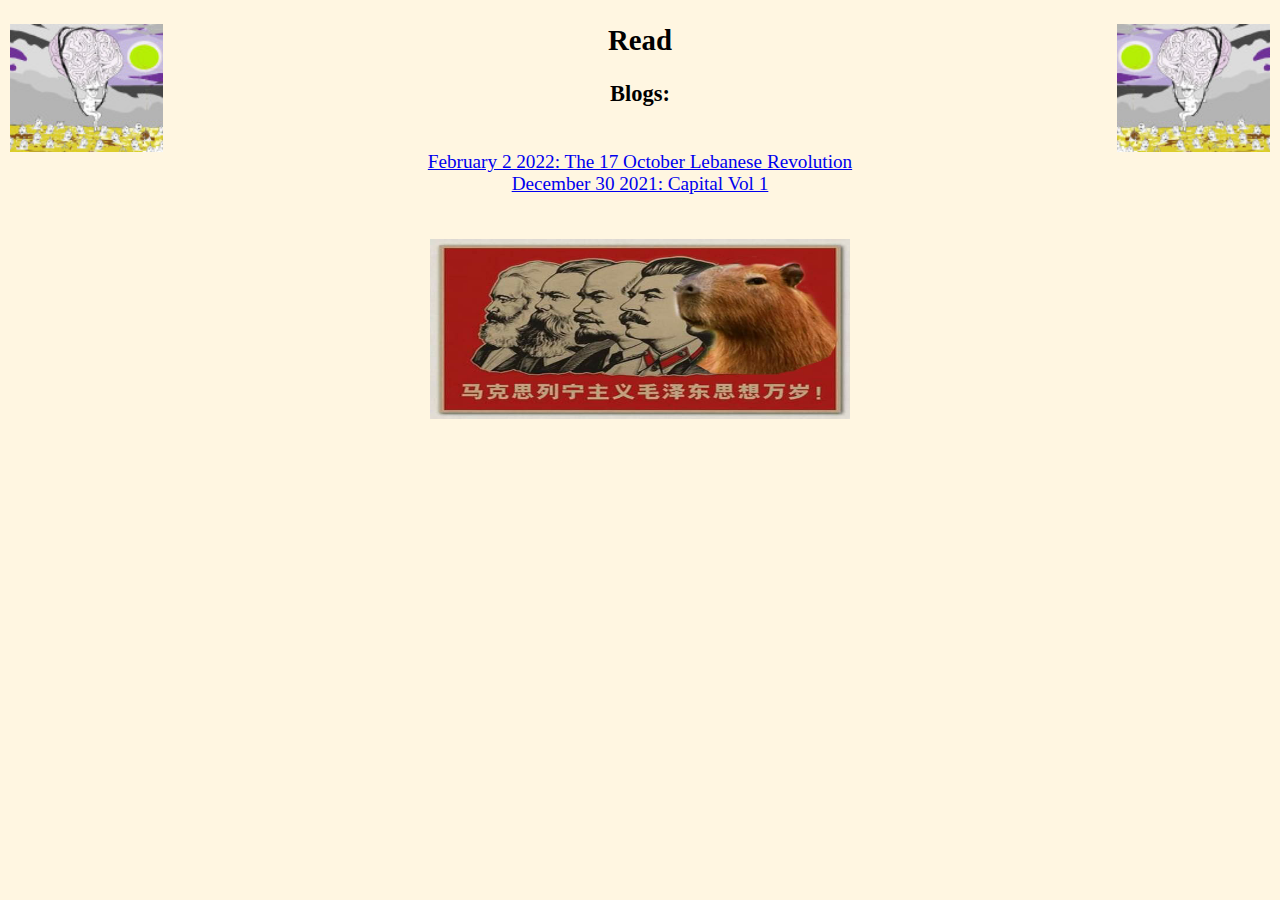
<file: index.html>
<!DOCTYPE HTML>
<html>
	<head>
		<link rel="stylesheet" href="main.css">
		<div class="div1">
			<div id="content">
				<img src="images/wojak.jpg" class="ribbon"/>
			</div>
			<div id="content2">
				<img src="images/wojak3.jpg" class="ribbon"/>
			</div>
			<h2>Read</h2>
		</div>
	</head>
	<body>
		<h3> Blogs: </h3> <br>
		<a href="https://17fifty.github.io/leb">February 2 2022: The 17 October Lebanese Revolution </a><br> 
		<a href="https://17fifty.github.io/capital/capital">December 30 2021: Capital Vol 1</a><br>
		<!-- <a href="https://17fifty.github.io/duhring/duhring">January 28 2022: Anti-Duhring by Engels</a><br> 
		<a href="https://17fifty.github.io/subordination">December 24 2021: Subordination to Ideals</a><br>
		<a href="https://17fifty.github.io/civ">Septmeber 4 2021: Civilization and its Discontents by Freud </a><br>
		<a href="https://17fifty.github.io/conscience">September 2 2021: Medium of Judgement as Conscience</a><br>
		<a href="https://17fifty.github.io/ideals">June 8 2021: Ideals and Repression</a><br>
		-->
		<br>
		<br>
		<img src="images/capcom.png" height="150px" width="350px"> 
	</body>
</html>
</file>
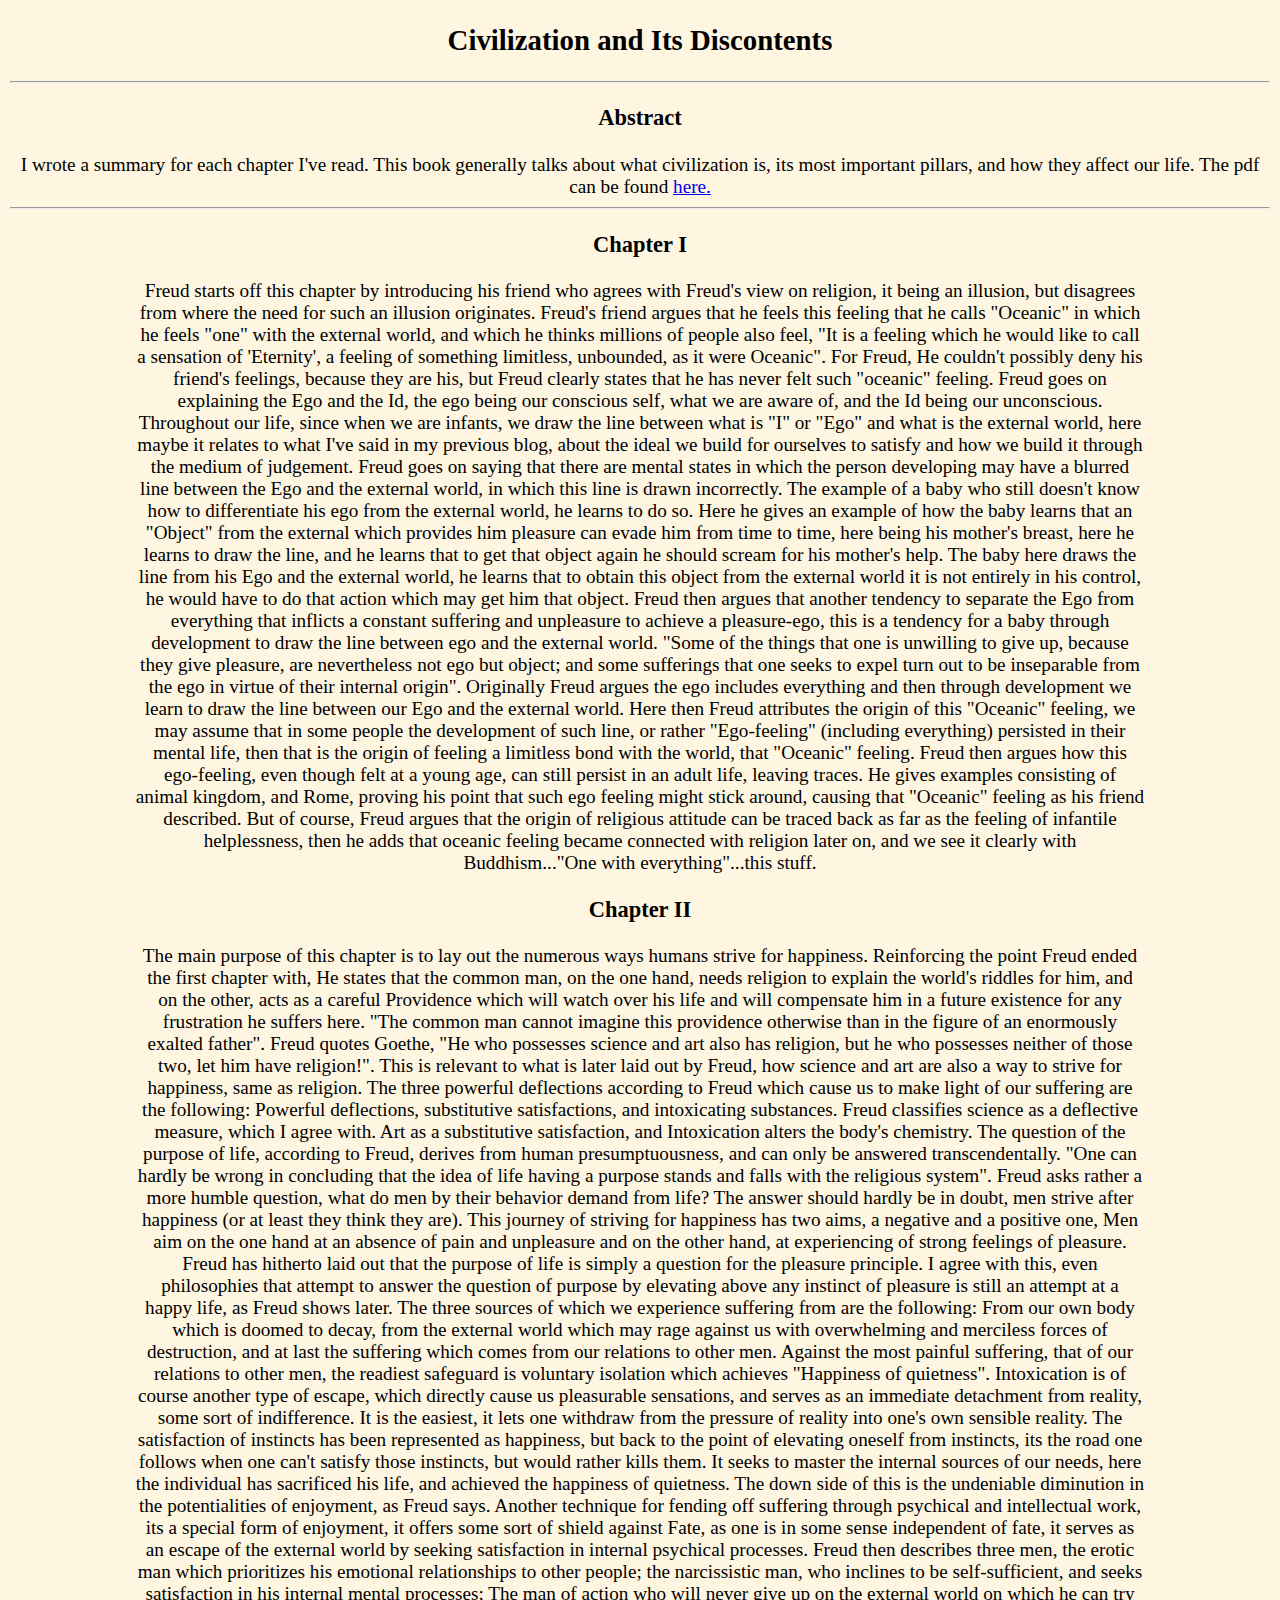
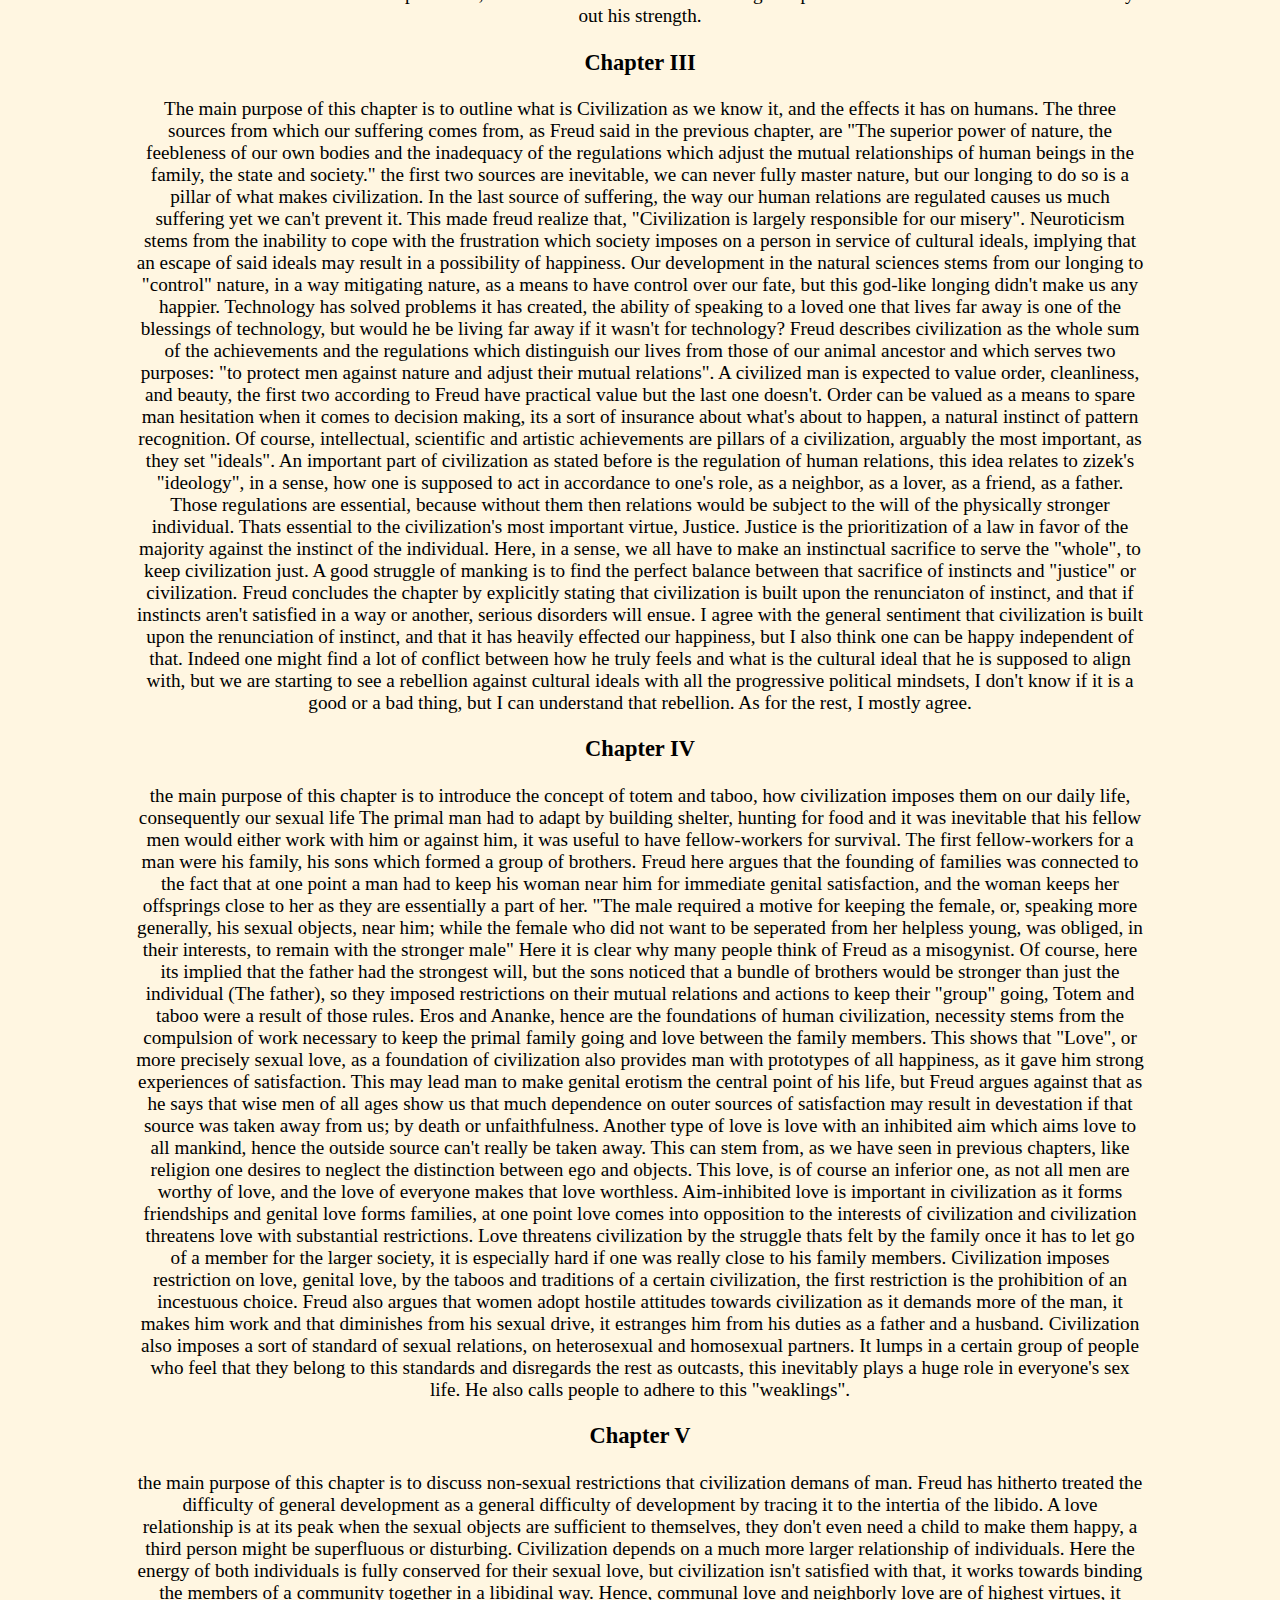
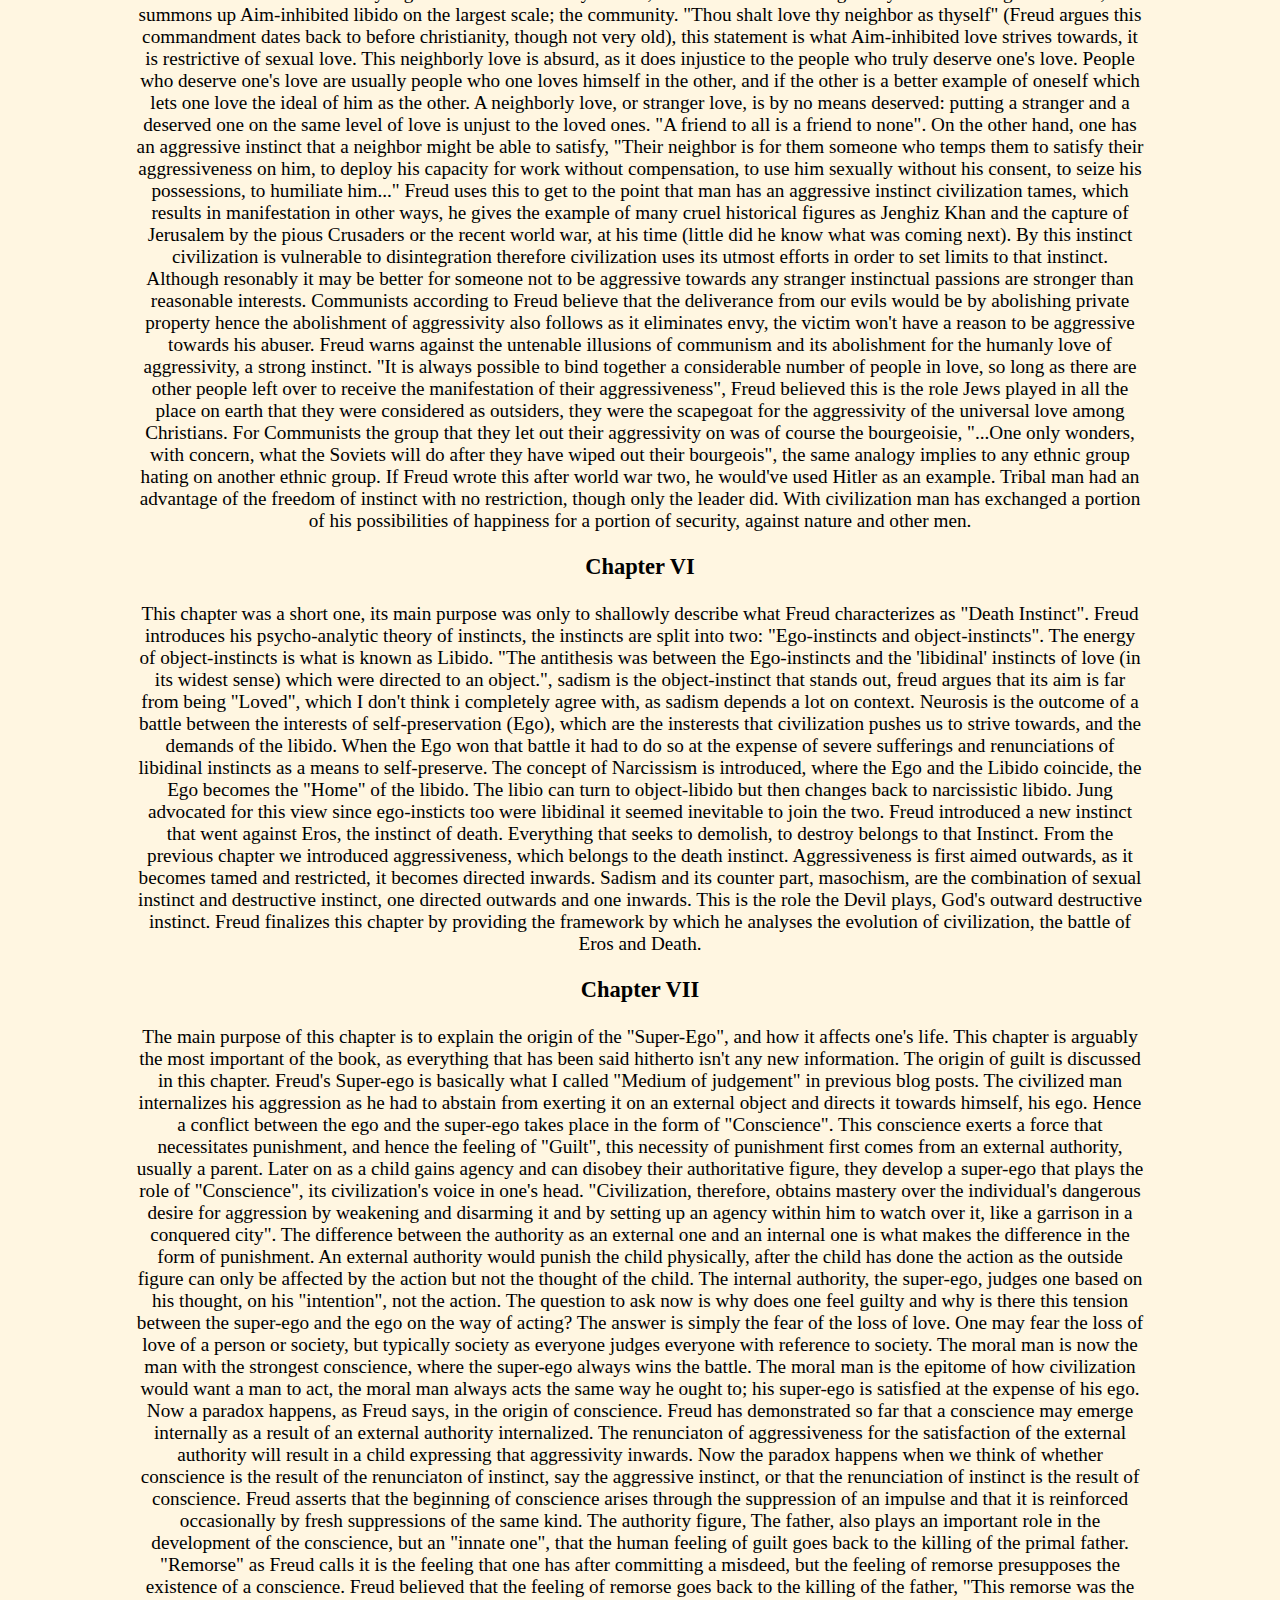
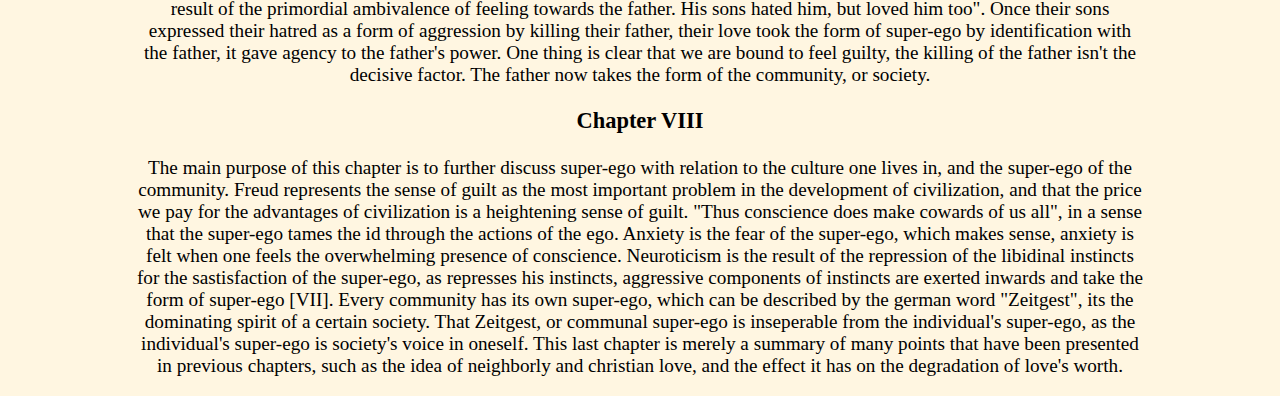
<file: civ.html>
<!DOCTYPE HTML>
<html>
	<head>
		<link rel="stylesheet" href="main.css">
		<div class="div1">
			<h2> 
				Civilization and Its Discontents
			</h2>
			<body>
				<div class="div1">
					<hr>
					<h3>Abstract</h3>
					I wrote a summary for each chapter I've read. This book generally talks about what civilization is, its most
					important pillars, and how they affect our life. The pdf can be found  <a
						href="https://rosetorte.github.io/civanddis.pdf"> here.</a>
					<hr>
					<h3> Chapter I</h3>
					<p>
						Freud starts off this chapter by introducing his friend who agrees with Freud's view on religion, it being an illusion, but disagrees from where the need for such an illusion originates. Freud's friend argues that he feels this feeling that he calls "Oceanic" in which he feels "one" with the external world, and which he thinks millions of people also feel, "It is a feeling which he would like to call a sensation of 'Eternity', a feeling of something limitless, unbounded, as it were Oceanic". For Freud, He couldn't possibly deny his friend's feelings, because they are his, but Freud clearly states that he has never felt such "oceanic" feeling. Freud goes on explaining the Ego and the Id, the ego being our conscious self, what we are aware of, and the Id being our unconscious. Throughout our life, since when we are infants, we draw the line between what is "I" or "Ego" and what is the external world, here maybe it relates to what I've said in my previous blog, about the ideal we build for ourselves to satisfy and how we build it through the medium of judgement. Freud goes on saying that there are mental states in which the person developing may have a blurred line between the Ego and the external world, in which this line is drawn incorrectly. The example of a baby who still doesn't know how to differentiate his ego from the external world, he learns to do so. Here he gives an example of how the baby learns that an "Object" from the external which provides him pleasure can evade him from time to time, here being his mother's breast, here he learns to draw the line, and he learns that to get that object again he should scream for his mother's help. The baby here draws the line from his Ego and the external world, he learns that to obtain this object from the external world it is not entirely in his control, he would have to do that action which may get him that object. Freud then argues that another tendency to separate the Ego from everything that inflicts a constant suffering and unpleasure to achieve a pleasure-ego, this is a tendency for a baby through development to draw the line between ego and the external world. "Some of the things that one is unwilling to give up, because they give pleasure, are nevertheless not ego but object; and some sufferings that one seeks to expel turn out to be inseparable from the ego in virtue of their internal origin". Originally Freud argues the ego includes everything and then through development we learn to draw the line between our Ego and the external world. Here then Freud attributes the origin of this "Oceanic" feeling, we may assume that in some people the development of such line, or rather "Ego-feeling" (including everything) persisted in their mental life, then that is the origin of feeling a limitless bond with the world, that "Oceanic" feeling. Freud then argues how this ego-feeling, even though felt at a young age, can still persist in an adult life, leaving traces. He gives examples consisting of animal kingdom, and Rome, proving his point that such ego feeling might stick around, causing that "Oceanic" feeling as his friend described. But of course, Freud argues that the origin of religious attitude can be traced back as far as the feeling of infantile helplessness, then he adds that oceanic feeling became connected with religion later on, and we see it clearly with Buddhism..."One with everything"...this stuff.
					</p>
					<h3> Chapter II </h3>
					<p>
						The main purpose of this chapter is to lay out the numerous ways humans strive for happiness.

						Reinforcing the point Freud ended the first chapter with, He states that the common man, on the one hand, needs religion to explain the world's riddles for him, and on the other, acts as a careful Providence which will watch over his life and will compensate him in a future existence for any frustration he suffers here. "The common man cannot imagine this providence otherwise than in the figure of an enormously exalted father". Freud quotes Goethe, "He who possesses science and art also has religion, but he who possesses neither of those two, let him have religion!". This is relevant to what is later laid out by Freud, how science and art are also a way to strive for happiness, same as religion. The three powerful deflections according to Freud which cause us to make light of our suffering are the following: Powerful deflections, substitutive satisfactions, and intoxicating substances. Freud classifies science as a deflective measure, which I agree with. Art as a substitutive satisfaction, and Intoxication alters the body's chemistry. The question of the purpose of life, according to Freud, derives from human presumptuousness, and can only be answered transcendentally. "One can hardly be wrong in concluding that the idea of life having a purpose stands and falls with the religious system". Freud asks rather a more humble question, what do men by their behavior demand from life? The answer should hardly be in doubt, men strive after happiness (or at least they think they are). This journey of striving for happiness has two aims, a negative and a positive one, Men aim on the one hand at an absence of pain and unpleasure and on the other hand, at experiencing of strong feelings of pleasure. Freud has hitherto laid out that the purpose of life is simply a question for the pleasure principle. I agree with this, even philosophies that attempt to answer the question of purpose by elevating above any instinct of pleasure is still an attempt at a happy life, as Freud shows later. The three sources of which we experience suffering from are the following: From our own body which is doomed to decay, from the external world which may rage against us with overwhelming and merciless forces of destruction, and at last the suffering which comes from our relations to other men. Against the most painful suffering, that of our relations to other men, the readiest safeguard is voluntary isolation which achieves "Happiness of quietness". Intoxication is of course another type of escape, which directly cause us pleasurable sensations, and serves as an immediate detachment from reality, some sort of indifference. It is the easiest, it lets one withdraw from the pressure of reality into one's own sensible reality. The satisfaction of instincts has been represented as happiness, but back to the point of elevating oneself from instincts, its the road one follows when one can't satisfy those instincts, but would rather kills them. It seeks to master the internal sources of our needs, here the individual has sacrificed his life, and achieved the happiness of quietness. The down side of this is the undeniable diminution in the potentialities of enjoyment, as Freud says. Another technique for fending off suffering through psychical and intellectual work, its a special form of enjoyment, it offers some sort of shield against Fate, as one is in some sense independent of fate, it serves as an escape of the external world by seeking satisfaction in internal psychical processes. Freud then describes three men, the erotic man which prioritizes his emotional relationships to other people; the narcissistic man, who inclines to be self-sufficient, and seeks satisfaction in his internal mental processes; The man of action who will never give up on the external world on which he can try out his strength.
					</p>
					<h3> Chapter III</h3>
					<p>
						The main purpose of this chapter is to outline what is Civilization as we know it, and the effects it has on humans.
						The three sources from which our suffering comes from, as Freud said in the previous chapter, are "The superior power of nature, the feebleness
						of our own bodies and the inadequacy of the regulations which adjust the mutual relationships of human beings in the family, the state and
						society." the first two sources are inevitable, we can never fully master nature, but our longing to do so is a pillar of what makes
						civilization. In the last source of suffering, the way our human relations are regulated causes us much suffering yet we can't prevent it. This
						made freud realize that, "Civilization is largely responsible for our misery". Neuroticism stems from the inability to cope with the
						frustration which society imposes on a person in service of cultural ideals, implying that an escape of said ideals may result in a possibility
						of happiness. Our development in the natural sciences stems from our longing to "control" nature, in a way mitigating nature, as a means to
						have control over our fate, but this god-like longing didn't make us any happier. Technology has solved problems it has created, the ability of
						speaking to a loved one that lives far away is one of the blessings of technology, but would he be living far away if it wasn't for technology?
						Freud describes civilization as the whole sum of the achievements and the regulations which distinguish our lives from those of our animal
						ancestor and which serves two purposes: "to protect men against nature and adjust their mutual relations". A civilized man is expected to value
						order, cleanliness, and beauty, the first two according to Freud have practical value but the last one doesn't. Order can be valued as a means
						to spare man hesitation when it comes to decision making, its a sort of insurance about what's about to happen, a natural instinct of pattern
						recognition. Of course, intellectual, scientific and artistic achievements are pillars of a civilization, arguably the most important, as they
						set "ideals". An important part of civilization as stated before is the regulation of human relations, this idea relates to zizek's "ideology",
						in a sense, how one is supposed to act in accordance to one's role, as a neighbor, as a lover, as a friend, as a father. Those regulations are
						essential, because without them then relations would be subject to the will of the physically stronger individual. Thats essential to the
						civilization's most important virtue, Justice. Justice is the prioritization of a law in favor of the majority against the instinct of the
						individual. Here, in a sense, we all have to make an instinctual sacrifice to serve the "whole", to keep civilization just. A good struggle of
						manking is to find the perfect balance between that sacrifice of instincts and "justice" or civilization. Freud concludes the chapter by
						explicitly stating that civilization is built upon the renunciaton of instinct, and that if instincts aren't satisfied in a way or another,
						serious disorders will ensue. I agree with the general sentiment that civilization is built upon the renunciation of instinct, and that it has
						heavily effected our happiness, but I also think one can be happy independent of that. Indeed one might find a lot of conflict between how he
						truly feels and what is the cultural ideal that he is supposed to align with, but we are starting to see a rebellion against cultural ideals
						with all the progressive political mindsets, I don't know if it is a good or a bad thing, but I can understand that rebellion. As for the rest,
						I mostly agree. 
					</p>
					<h3>Chapter IV</h3>
					<p>
						the main purpose of this chapter is to introduce the concept of totem and taboo, how civilization imposes them on our daily life,
						consequently our sexual life

						The primal man had to adapt by building shelter, hunting for food and it was inevitable that his fellow men would either work with him or
						against him, it was useful to have fellow-workers for survival. The first fellow-workers for a man were his family, his sons which formed a
						group of brothers. Freud here argues that the founding of families was connected to the fact that at one point a man had to keep his woman
						near him for immediate genital satisfaction, and the woman keeps her offsprings close to her as they are essentially a part of her. "The
						male required a motive for keeping the female, or, speaking more generally, his sexual objects, near him; while the female who did not want
						to be seperated from her helpless young, was obliged, in their interests, to remain with the stronger male" Here it is clear why many
						people think of Freud as a misogynist. Of course, here its implied that the father had the strongest will, but the sons noticed that a
						bundle of brothers would be stronger than just the individual (The father), so they imposed restrictions on their mutual relations and
						actions to keep their "group" going, Totem and taboo were a result of those rules. Eros and Ananke, hence are the foundations of human
						civilization, necessity stems from the compulsion of work necessary to keep the primal family going and love between the family members.
						This shows that "Love", or more precisely sexual love, as a foundation of civilization also provides man with prototypes of all happiness,
						as it gave him strong experiences of satisfaction. This may lead man to make genital erotism the central point of his life, but Freud
						argues against that as he says that wise men of all ages show us that much dependence on outer sources of satisfaction may result in
						devestation if that source was taken away from us; by death or unfaithfulness. Another type of love is love with an inhibited aim which
						aims love to all mankind, hence the outside source can't really be taken away. This can stem from, as we have seen in previous chapters,
						like religion one desires to neglect the distinction between ego and objects. This love, is of course an inferior one, as not all men are
						worthy of love, and the love of everyone makes that love worthless. Aim-inhibited love is important in civilization as it forms friendships
						and genital love forms families, at one point love comes into opposition to the interests of civilization and civilization threatens love
						with substantial restrictions. Love threatens civilization by the struggle thats felt by the family once it has to let go of a member for
						the larger society, it is especially hard if one was really close to his family members. Civilization imposes restriction on love, genital
						love, by the taboos and traditions of a certain civilization, the first restriction is the prohibition of an incestuous choice. Freud also
						argues that women adopt hostile attitudes towards civilization as it demands more of the man, it makes him work and that diminishes from
						his sexual drive, it estranges him from his duties as a father and a husband. Civilization also imposes a sort of standard of sexual
						relations, on heterosexual and homosexual partners. It lumps in a certain group of people who feel that they belong to this standards and
						disregards the rest as outcasts, this inevitably plays a huge role in everyone's sex life. He also calls people to adhere to this
						"weaklings".  
					</p>
					<h3>Chapter V</h3>
					<p>
						the main purpose of this chapter is to discuss non-sexual restrictions that civilization demans of man.  

						Freud has hitherto treated the difficulty of general development as a general difficulty of development by tracing it to the intertia of
						the libido. A love relationship is at its peak when the sexual objects are sufficient to themselves, they don't even need a child to make
						them happy, a third person might be superfluous or disturbing. Civilization depends on a much more larger relationship of individuals. 
						Here the energy of both individuals is fully conserved for their sexual love, but civilization isn't satisfied with that, it works towards
						binding the members of a community together in a libidinal way. Hence, communal love and neighborly love are of highest virtues, it
						summons up Aim-inhibited libido on the largest scale; the community. "Thou shalt love thy neighbor as thyself" (Freud argues this
						commandment dates back to before christianity, though not very old), this statement is what Aim-inhibited love strives towards, it is
						restrictive of sexual love. This neighborly love is absurd, as it does injustice to the people who truly deserve one's love. People who
						deserve one's love are usually people who one loves himself in the other, and if the other is a better example of oneself which lets one
						love the ideal of him as the other. A neighborly love, or stranger love, is by no means deserved: putting a stranger and a deserved one on
						the same level of love is unjust to the loved ones. "A friend to all is a friend to none". On the other hand, one has an aggressive
						instinct that a neighbor might be able to satisfy, "Their neighbor is for them someone who temps them to satisfy their aggressiveness on
						him, to deploy his capacity for work without compensation, to use him sexually without his consent, to seize his possessions, to humiliate
						him..." Freud uses this to get to the point that man has an aggressive instinct civilization tames, which results in manifestation in other
						ways, he gives the example of many cruel historical figures as Jenghiz Khan and the capture of Jerusalem by the pious Crusaders or the
						recent world war, at his time (little did he know what was coming next). By this instinct civilization is vulnerable to disintegration
						therefore civilization uses its utmost efforts in order to set limits to that instinct. Although resonably it may be better for someone not to be aggressive towards any stranger instinctual passions are stronger than reasonable interests.  
						Communists according to Freud believe that the deliverance from our evils would be by abolishing private property hence the abolishment of
						aggressivity also follows as it eliminates envy, the victim won't have a reason to be aggressive towards his abuser. Freud warns against
						the untenable illusions of communism and its abolishment for the humanly love of aggressivity, a strong instinct. "It is always possible to
						bind together a considerable number of people in love, so long as there are other people left over to receive the manifestation of their
						aggressiveness", Freud believed this is the role Jews played in all the place on earth that they were considered as outsiders, they were
						the scapegoat for the aggressivity of the universal love among Christians. For Communists the group that they let out their aggressivity on
						was of course the bourgeoisie, "...One only wonders, with concern, what the Soviets will do after they have wiped out their bourgeois", the
						same analogy implies to any ethnic group hating on another ethnic group. If Freud wrote this after world war two, he would've used Hitler
						as an example. 
						Tribal man had an advantage of the freedom of instinct with no restriction, though only the leader did. With civilization man has exchanged
						a portion of his possibilities of happiness for a portion of security, against nature and other men. 
					</p>
					<h3>Chapter VI</h3>
					<p>
						This chapter was a short one, its main purpose was only to shallowly describe what Freud characterizes as "Death Instinct". 

						Freud introduces his psycho-analytic theory of instincts, the instincts are split into two: "Ego-instincts and object-instincts". The
						energy of object-instincts is what is known as Libido. "The antithesis was between the Ego-instincts and the 'libidinal' instincts of love
						(in its widest sense) which were directed to an object.", sadism is the object-instinct that stands out, freud argues that its aim is far
						from being "Loved", which I don't think i completely agree with, as sadism depends a lot on context. Neurosis is the outcome of a battle
						between the interests of self-preservation (Ego), which are the insterests that civilization pushes us to strive towards, and the demands of the
						libido. When the Ego won that battle it had to do so at the expense of severe sufferings and renunciations of libidinal instincts as a
						means to self-preserve. The concept of Narcissism is introduced, where the Ego and the Libido coincide, the Ego becomes the "Home" of the
						libido. The libio can turn to object-libido but then changes back to narcissistic libido. Jung advocated for this view since ego-insticts
						too were libidinal it seemed inevitable to join the two. Freud introduced a new instinct that went against Eros, the instinct of death.
						Everything that seeks to demolish, to destroy belongs to that Instinct. From the previous chapter we introduced aggressiveness, which
						belongs to the death instinct. Aggressiveness is first aimed outwards, as it becomes tamed and restricted, it becomes directed inwards.
						Sadism and its counter part, masochism, are the combination of sexual instinct and destructive instinct, one directed outwards and one
						inwards. This is the role the Devil plays, God's outward destructive instinct. Freud finalizes this chapter by providing the framework by
						which he analyses the evolution of civilization, the battle of Eros and Death.       
					</p>
					<h3> Chapter VII</h3>
					<p>
						The main purpose of this chapter is to explain the origin of the "Super-Ego", and how it affects one's life.

						This chapter is arguably the most important of the book, as everything that has been said hitherto isn't any new information. The origin of guilt is
						discussed in this chapter. Freud's Super-ego is basically what I called "Medium of judgement" in previous blog posts. The civilized man internalizes
						his aggression as he had to abstain from exerting it on an external object and directs it towards himself, his ego. Hence a conflict between the ego
						and the super-ego takes place in the form of "Conscience". This conscience exerts a force that necessitates punishment, and hence the feeling of
						"Guilt", this necessity of punishment first comes from an external authority, usually a parent. Later on as a child gains agency and can disobey
						their authoritative figure, they develop a super-ego that plays the role of "Conscience", its civilization's voice in one's head. "Civilization,
						therefore, obtains mastery over the individual's dangerous desire for aggression by weakening and disarming it and by setting up an agency within
						him to watch over it, like a garrison in a conquered city". The difference between the authority as an external one and an internal one is what
						makes the difference in the form of punishment. An external authority would punish the child physically, after the child has done the action as the
						outside figure can only be affected by the action but not the thought of the child. The internal authority, the super-ego, judges one based on his
						thought, on his "intention", not the action. The question to ask now is why does one feel guilty and why is there this tension between the
						super-ego and the ego on the way of acting? The answer is simply the fear of the loss of love. One may fear the loss of love of a person or society,
						but typically society as everyone judges everyone with reference to society. The moral man is now the man with the strongest conscience, where the
						super-ego always wins the battle. The moral man is the epitome of how civilization would want a man to act, the moral man always acts the same way
						he ought to; his super-ego is satisfied at the expense of his ego. Now a paradox happens, as Freud says, in the origin of conscience. Freud has
						demonstrated so far that a conscience may emerge internally as a result of an external authority internalized. The renunciaton of aggressiveness for
						the satisfaction of the external authority will result in a child expressing that aggressivity inwards. Now the paradox happens when we think of
						whether conscience is the result of the renunciaton of instinct, say the aggressive instinct, or that the renunciation of instinct is the result of
						conscience. Freud asserts that the beginning of conscience arises through the suppression of an impulse and that it is reinforced occasionally by
						fresh suppressions of the same kind. The authority figure, The father, also plays an important role in the development of the conscience, but an
						"innate one", that the human feeling of guilt goes back to the killing of the primal father. "Remorse" as Freud calls it is the feeling that one
						has after committing a misdeed, but the feeling of remorse presupposes the existence of a conscience. Freud believed that the feeling of remorse
						goes back to the killing of the father, "This remorse was the result of the primordial ambivalence of feeling towards the father. His sons hated
						him, but loved him too". Once their sons expressed their hatred as a form of aggression by killing their father, their love took the form of
						super-ego by identification with the father, it gave agency to the father's power. One thing is clear that we are bound to feel guilty, the killing
						of the father isn't the decisive factor. The father now takes the form of the community, or society.
					</p>
					<h3> Chapter VIII</h3>
					<p>

						The main purpose of this chapter is to further discuss super-ego with relation to the culture one lives in, and the super-ego of the community. 

						Freud represents the sense of guilt as the most important problem in the development of civilization, and that the price we pay for the advantages
						of civilization is a heightening sense of guilt. "Thus conscience does make cowards of us all", in a sense that the super-ego tames the id
						through the actions of the ego. Anxiety is the fear of the super-ego, which makes sense, anxiety is felt when one feels the overwhelming presence
						of conscience. Neuroticism is the result of the repression of the libidinal instincts for the sastisfaction of the super-ego, as represses his
						instincts, aggressive components of instincts are exerted inwards and take the form of super-ego [VII]. Every community has its own super-ego,
						which can be described by the german word "Zeitgest", its the dominating spirit of a certain society. That Zeitgest, or communal super-ego is
						inseperable from the individual's super-ego, as the individual's super-ego is society's voice in oneself. This last chapter is merely a summary of
						many points that have been presented in previous chapters, such as the idea of neighborly and christian love, and the effect it has on the
						degradation of love's worth.
					</p>
				</div>

			</body>
</html>
</file>
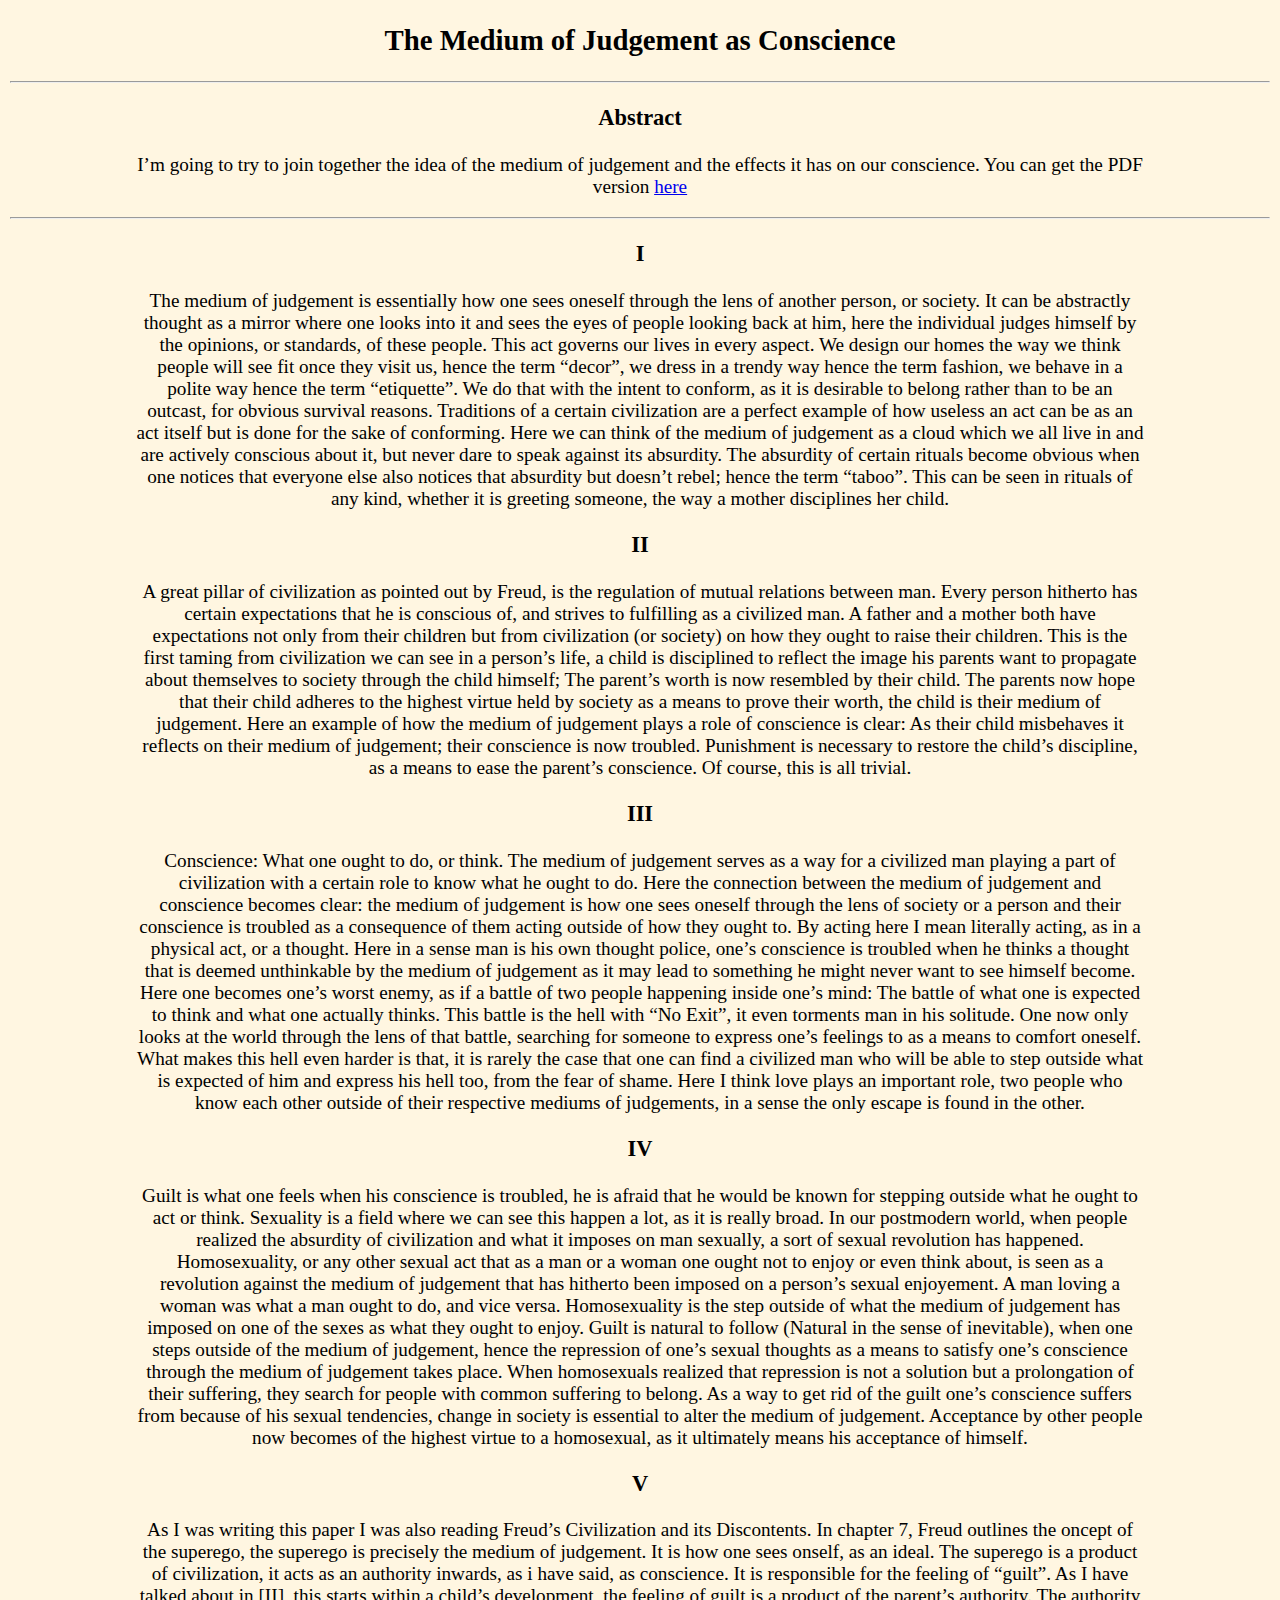
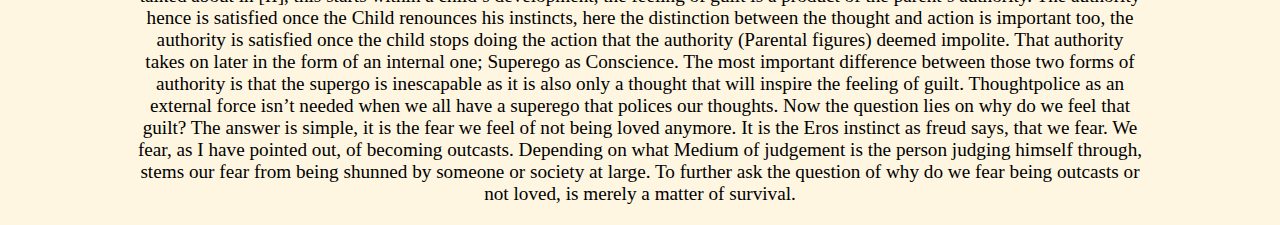
<file: conscience.html>
<!DOCTYPE HTML>
<html>
	<head>
		<link rel="stylesheet" href="main.css">
		<div class="div1">
			<h2>The Medium of Judgement as Conscience</h2>
		</div>
	</head>
	<body>

		<div class = "div1">
			<hr>
			<h3>Abstract</h3>
			<p>
				I’m going to try to join together the idea of the medium of judgement and the effects it has on our conscience. You
				can get the PDF version <a href="https://rosetorte.github.io/conscience.pdf"> here </a>
			</p>
			<hr>
<h3> I </h3>
	<p>
The medium of judgement is essentially how one sees oneself through the lens of another person,
or society. It can be abstractly thought as a mirror where one looks into it and sees the eyes of
people looking back at him, here the individual judges himself by the opinions, or standards, of
these people. This act governs our lives in every aspect. We design our homes the way we think
people will see fit once they visit us, hence the term “decor”, we dress in a trendy way hence the
term fashion, we behave in a polite way hence the term “etiquette”. We do that with the intent
to conform, as it is desirable to belong rather than to be an outcast, for obvious survival reasons.
Traditions of a certain civilization are a perfect example of how useless an act can be as an act
itself but is done for the sake of conforming. Here we can think of the medium of judgement as
a cloud which we all live in and are actively conscious about it, but never dare to speak against
its absurdity. The absurdity of certain rituals become obvious when one notices that everyone else
also notices that absurdity but doesn’t rebel; hence the term “taboo”. This can be seen in rituals
of any kind, whether it is greeting someone, the way a mother disciplines her child.
</p>
<h3>II</h3>
<p>
A great pillar of civilization as pointed out by Freud, is the regulation of mutual relations between
man. Every person hitherto has certain expectations that he is conscious of, and strives to fulfilling
as a civilized man. A father and a mother both have expectations not only from their children but
from civilization (or society) on how they ought to raise their children. This is the first taming
from civilization we can see in a person’s life, a child is disciplined to reflect the image his parents
want to propagate about themselves to society through the child himself; The parent’s worth
is now resembled by their child. The parents now hope that their child adheres to the highest
virtue held by society as a means to prove their worth, the child is their medium of judgement.
Here an example of how the medium of judgement plays a role of conscience is clear: As their child
misbehaves it reflects on their medium of judgement; their conscience is now troubled. Punishment
is necessary to restore the child’s discipline, as a means to ease the parent’s conscience. Of course,
this is all trivial.
</p>
<h3>III</h3>
<p>
Conscience: What one ought to do, or think. The medium of judgement serves as a way for a
civilized man playing a part of civilization with a certain role to know what he ought to do. Here
the connection between the medium of judgement and conscience becomes clear: the medium of
judgement is how one sees oneself through the lens of society or a person and their conscience is
troubled as a consequence of them acting outside of how they ought to. By acting here I mean
literally acting, as in a physical act, or a thought. Here in a sense man is his own thought police,
one’s conscience is troubled when he thinks a thought that is deemed unthinkable by the medium
of judgement as it may lead to something he might never want to see himself become. Here one
becomes one’s worst enemy, as if a battle of two people happening inside one’s mind: The battle
of what one is expected to think and what one actually thinks. This battle is the hell with “No
Exit”, it even torments man in his solitude. One now only looks at the world through the lens
of that battle, searching for someone to express one’s feelings to as a means to comfort oneself.
What makes this hell even harder is that, it is rarely the case that one can find a civilized man
who will be able to step outside what is expected of him and express his hell too, from the fear
of shame. Here I think love plays an important role, two people who know each other outside of
their respective mediums of judgements, in a sense the only escape is found in the other.
</p>
<h3>IV</h3>
<p>
Guilt is what one feels when his conscience is troubled, he is afraid that he would be known
for stepping outside what he ought to act or think. Sexuality is a field where we can see this
happen a lot, as it is really broad. In our postmodern world, when people realized the absurdity
of civilization and what it imposes on man sexually, a sort of sexual revolution has happened.
Homosexuality, or any other sexual act that as a man or a woman one ought not to enjoy or
even think about, is seen as a revolution against the medium of judgement that has hitherto been
imposed on a person’s sexual enjoyement. A man loving a woman was what a man ought to do,
and vice versa. Homosexuality is the step outside of what the medium of judgement has imposed
on one of the sexes as what they ought to enjoy. Guilt is natural to follow (Natural in the sense
of inevitable), when one steps outside of the medium of judgement, hence the repression of one’s
sexual thoughts as a means to satisfy one’s conscience through the medium of judgement takes
place. When homosexuals realized that repression is not a solution but a prolongation of their
suffering, they search for people with common suffering to belong. As a way to get rid of the guilt
one’s conscience suffers from because of his sexual tendencies, change in society is essential to alter
the medium of judgement. Acceptance by other people now becomes of the highest virtue to a
homosexual, as it ultimately means his acceptance of himself.
</p>
<h3>V</h3>
<p>
As I was writing this paper I was also reading Freud’s Civilization and its Discontents. In chapter
7, Freud outlines the oncept of the superego, the superego is precisely the medium of judgement. It
is how one sees onself, as an ideal. The superego is a product of civilization, it acts as an authority
inwards, as i have said, as conscience. It is responsible for the feeling of “guilt”. As I have talked
about in [II], this starts within a child’s development, the feeling of guilt is a product of the
parent’s authority. The authority hence is satisfied once the Child renounces his instincts, here the
distinction between the thought and action is important too, the authority is satisfied once the child
stops doing the action that the authority (Parental figures) deemed impolite. That authority takes
on later in the form of an internal one; Superego as Conscience. The most important difference
between those two forms of authority is that the supergo is inescapable as it is also only a thought
that will inspire the feeling of guilt. Thoughtpolice as an external force isn’t needed when we all
have a superego that polices our thoughts. Now the question lies on why do we feel that guilt?
The answer is simple, it is the fear we feel of not being loved anymore. It is the Eros instinct as
freud says, that we fear. We fear, as I have pointed out, of becoming outcasts. Depending on what
Medium of judgement is the person judging himself through, stems our fear from being shunned
by someone or society at large. To further ask the question of why do we fear being outcasts or
not loved, is merely a matter of survival.
</p>
		</div>
	</body>
</html>
</file>
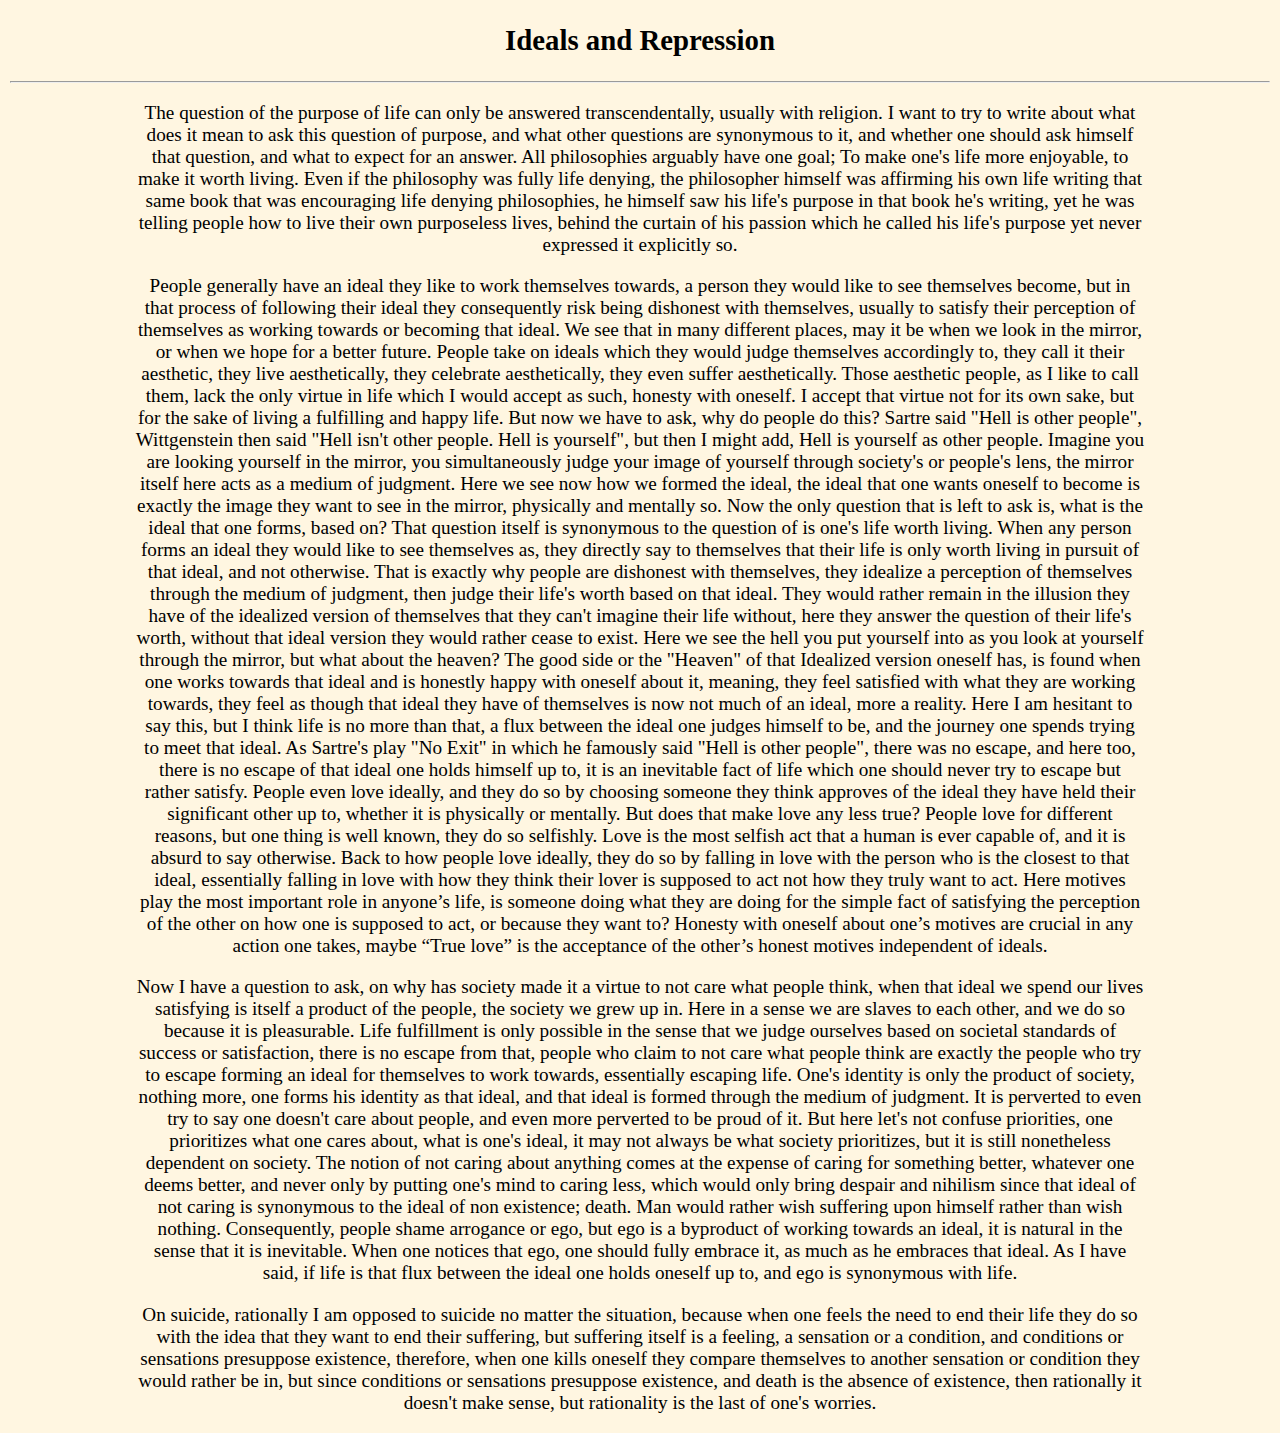
<file: ideals.html>
<!DOCTYPE HTML>
<html>
	<head>
		<link rel="stylesheet" href="main.css">
	<div class="div1">
	<h2> Ideals and Repression</h2>
	<hr>
	</div>
	</head>
	<body>
		<div class="div1">
			
			<p>The question of the purpose of life can only be answered transcendentally, usually with religion. I want to try to write about what does it mean to ask this question of purpose, and what other questions are synonymous to it, and whether one should ask himself that question, and what to expect for an answer. All philosophies arguably have one goal; To make one's life more enjoyable, to make it worth living. Even if the philosophy was fully life denying, the philosopher himself was affirming his own life writing that same book that was encouraging life denying philosophies, he himself saw his life's purpose in that book he's writing, yet he was telling people how to live their own purposeless lives, behind the curtain of his passion which he called his life's purpose yet never expressed it explicitly so.
				</p>
				<p>
People generally have an ideal they like to work themselves towards, a person they would like to see themselves become, but in that process of following their ideal they consequently risk being dishonest with themselves, usually to satisfy their perception of themselves as working towards or becoming that ideal. We see that in many different places, may it be when we look in the mirror, or when we hope for a better future. People take on ideals which they would judge themselves accordingly to, they call it their aesthetic, they live aesthetically, they celebrate aesthetically, they even suffer aesthetically. Those aesthetic people, as I like to call them, lack the only virtue in life which I would accept as such, honesty with oneself. I accept that virtue not for its own sake, but for the sake of living a fulfilling and happy life. But now we have to ask, why do people do this? Sartre said "Hell is other people", Wittgenstein then said "Hell isn't other people. Hell is yourself", but then I might add, Hell is yourself as other people. Imagine you are looking yourself in the mirror, you simultaneously judge your image of yourself through society's or people's lens, the mirror itself here acts as a medium of judgment. Here we see now how we formed the ideal, the ideal that one wants oneself to become is exactly the image they want to see in the mirror, physically and mentally so. Now the only question that is left to ask is, what is the ideal that one forms, based on? That question itself is synonymous to the question of is one's life worth living. When any person forms an ideal they would like to see themselves as, they directly say to themselves that their life is only worth living in pursuit of that ideal, and not otherwise. That is exactly why people are dishonest with themselves, they idealize a perception of themselves through the medium of judgment, then judge their life's worth based on that ideal. They would rather remain in the illusion they have of the idealized version of themselves that they can't imagine their life without, here they answer the question of their life's worth, without that ideal version they would rather cease to exist. Here we see the hell you put yourself into as you look at yourself through the mirror, but what about the heaven? The good side or the "Heaven" of that Idealized version oneself has, is found when one works towards that ideal and is honestly happy with oneself about it, meaning, they feel satisfied with what they are working towards, they feel as though that ideal they have of themselves is now not much of an ideal, more a reality. Here I am hesitant to say this, but I think life is no more than that, a flux between the ideal one judges himself to be, and the journey one spends trying to meet that ideal. As Sartre's play "No Exit" in which he famously said "Hell is other people", there was no escape, and here too, there is no escape of that ideal one holds himself up to, it is an inevitable fact of life which one should never try to escape but rather satisfy. People even love ideally, and they do so by choosing someone they think approves of the ideal they have held their significant other up to, whether it is physically or mentally. But does that make love any less true? People love for different reasons, but one thing is well known, they do so selfishly. Love is the most selfish act that a human is ever capable of, and it is absurd to say otherwise. Back to how people love ideally, they do so by falling in love with the person who is the closest to that ideal, essentially falling in love with how they think their lover is supposed to act not how they truly want to act. Here motives play the most important role in anyone’s life, is someone doing what they are doing for the simple fact of satisfying the perception of the other on how one is supposed to act, or because they want to? Honesty with oneself about one’s motives are crucial in any action one takes, maybe “True love” is the acceptance of the other’s honest motives independent of ideals.
</p>
<p>
Now I have a question to ask, on why has society made it a virtue to not care what people think, when that ideal we spend our lives satisfying is itself a product of the people, the society we grew up in. Here in a sense we are slaves to each other, and we do so because it is pleasurable. Life fulfillment is only possible in the sense that we judge ourselves based on societal standards of success or satisfaction, there is no escape from that, people who claim to not care what people think are exactly the people who try to escape forming an ideal for themselves to work towards, essentially escaping life. One's identity is only the product of society, nothing more, one forms his identity as that ideal, and that ideal is formed through the medium of judgment. It is perverted to even try to say one doesn't care about people, and even more perverted to be proud of it. But here let's not confuse priorities, one prioritizes what one cares about, what is one's ideal, it may not always be what society prioritizes, but it is still nonetheless dependent on society. The notion of not caring about anything comes at the expense of caring for something better, whatever one deems better, and never only by putting one's mind to caring less, which would only bring despair and nihilism since that ideal of not caring is synonymous to the ideal of non existence; death. Man would rather wish suffering upon himself rather than wish nothing. Consequently, people shame arrogance or ego, but ego is a byproduct of working towards an ideal, it is natural in the sense that it is inevitable. When one notices that ego, one should fully embrace it, as much as he embraces that ideal. As I have said, if life is that flux between the ideal one holds oneself up to, and ego is synonymous with life.
</p>
<p>
On suicide, rationally I am opposed to suicide no matter the situation, because when one feels the need to end their life they do so with the idea that they want to end their suffering, but suffering itself is a feeling, a sensation or a condition, and conditions or sensations presuppose existence, therefore, when one kills oneself they compare themselves to another sensation or condition they would rather be in, but since conditions or sensations presuppose existence, and death is the absence of existence, then rationally it doesn't make sense, but rationality is the last of one's worries.
</p>
</div>
</body>
</html>
</file>
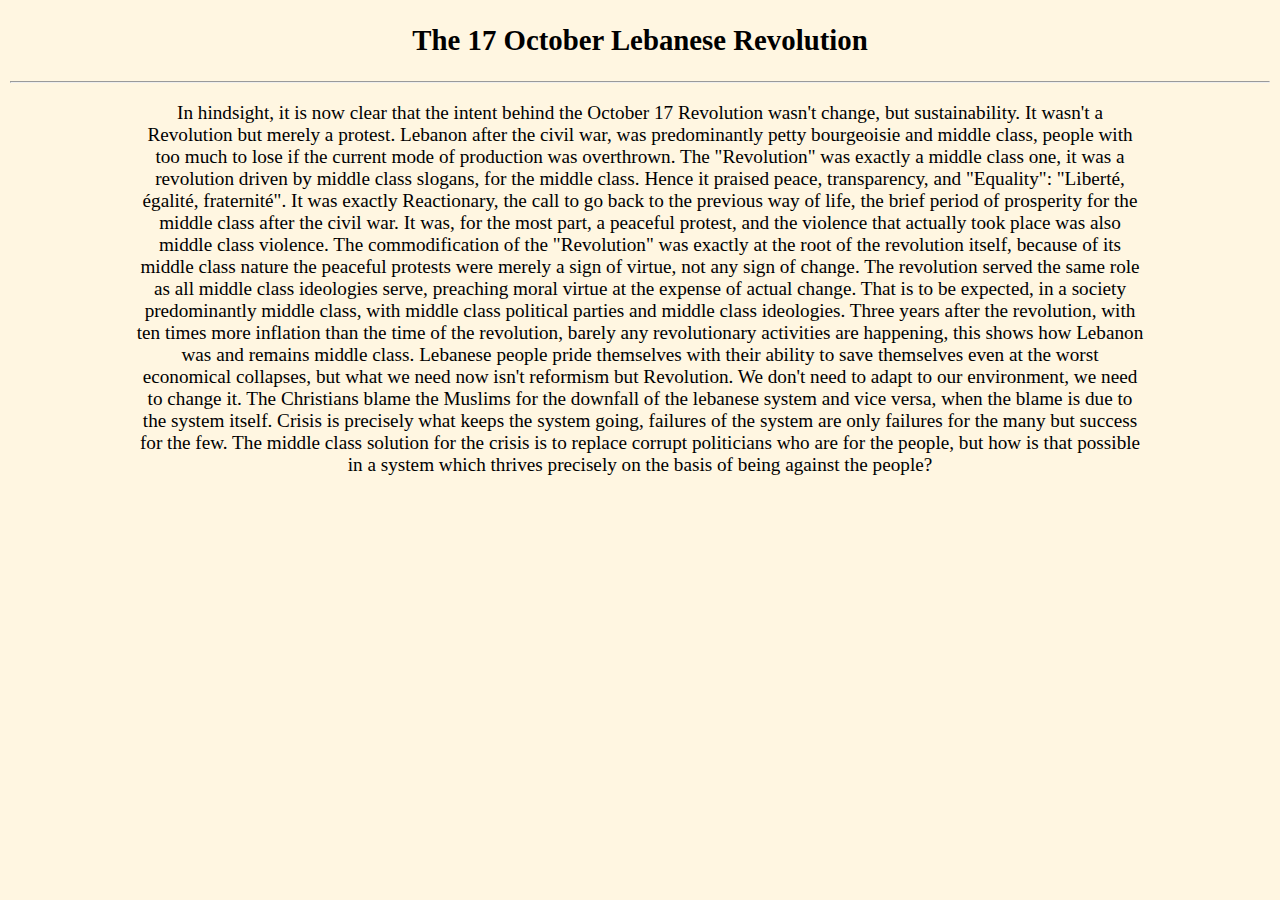
<file: leb.html>
<!DOCTYPE HTML>
<html>
	<head>
		<link rel="stylesheet" href="main.css">
		<div class="div1">
			<h2>The 17 October Lebanese Revolution</h2>
			<hr>
		</div>
	</head>
	<body>
		<p>In hindsight, it is now clear that the intent behind the October 17 Revolution wasn't change, but sustainability. 
			It wasn't a Revolution but merely a protest. Lebanon after the civil war, was predominantly petty bourgeoisie and
			middle class, people with too much to lose if the current mode of production was overthrown. The "Revolution" was
			exactly a middle class one, it was a revolution driven by middle class slogans, for the middle class. Hence it praised
			peace, transparency, and "Equality": "Liberté, égalité, fraternité". It was exactly Reactionary, the call to go back to
			the previous way of life, the brief period of prosperity for the middle class after the civil war. It was, for the most part, a peaceful
			protest, and the violence that actually took place was also middle class violence. The commodification of the "Revolution" was
			exactly at the root of the revolution itself, because of its middle class nature the peaceful protests were merely a sign of virtue,
			not any sign of change. The revolution served the same role as all middle class ideologies serve, preaching moral virtue at the
			expense of actual change. That is to be expected, in a society predominantly middle class, with middle class political parties and
			middle class ideologies. Three years after the revolution, with ten times more inflation than the time of the revolution, barely any
			revolutionary activities are happening, this shows how Lebanon was and remains middle class. Lebanese people pride themselves with their
			ability to save themselves even at the worst economical collapses, but what we need now isn't reformism but Revolution. We don't need to adapt
			to our environment, we need to change it. The Christians blame the Muslims for the downfall of the lebanese system and vice versa, when the
			blame is due to the system itself. Crisis is precisely what keeps the system going, failures of the system are only failures for the many but
			success for the few. The middle class solution for the crisis is to replace corrupt politicians who are for the people, but how is that possible
			in a system which thrives precisely on the basis of being against the people?
		</p>
	</body>
</html>
</file>
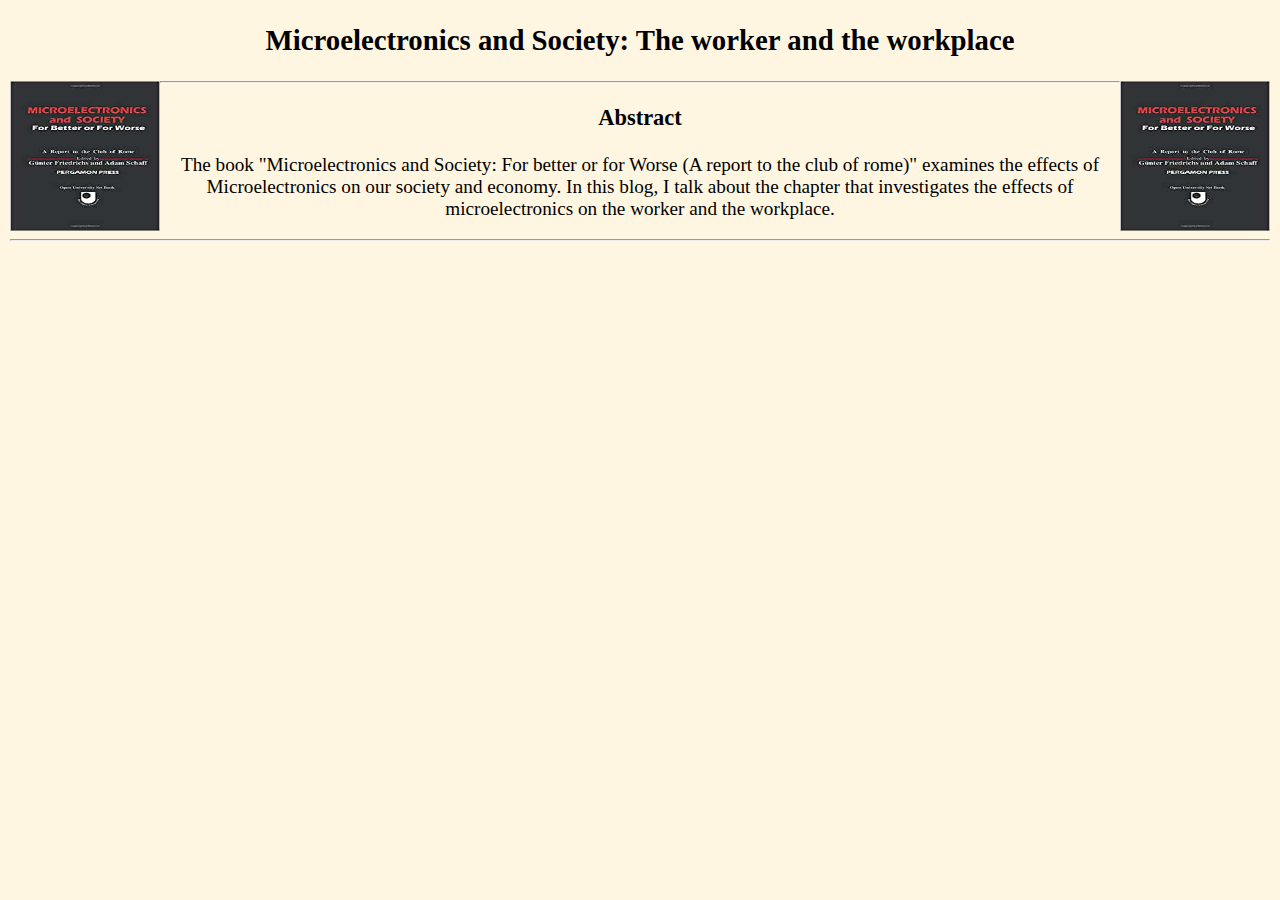
<file: microelectronics.html>
<!DOCTYPE HTML>
<!DOCTYPE HTML>
<html>
	<head>
		<link rel="stylesheet" href="main.css">
		<div class="div1">
			<h2> Microelectronics and Society: The worker and the workplace </h2>
		</div>
		<img src="images/microelectronics.jpg" height="125" width="125" align="right"> 
		<img src="images/microelectronics.jpg" height="125" width="125" align="left"> 
	</head>

	<body>

		<hr>
		<h3> Abstract </h3>
		<p>The book "Microelectronics and Society: For better or for Worse (A report to the club of rome)" examines the effects
			of Microelectronics on our society and economy. In this blog, I talk about the chapter that investigates the effects of
		microelectronics on the worker and the workplace. </p>
		<hr>

	</body>

</html>
</file>
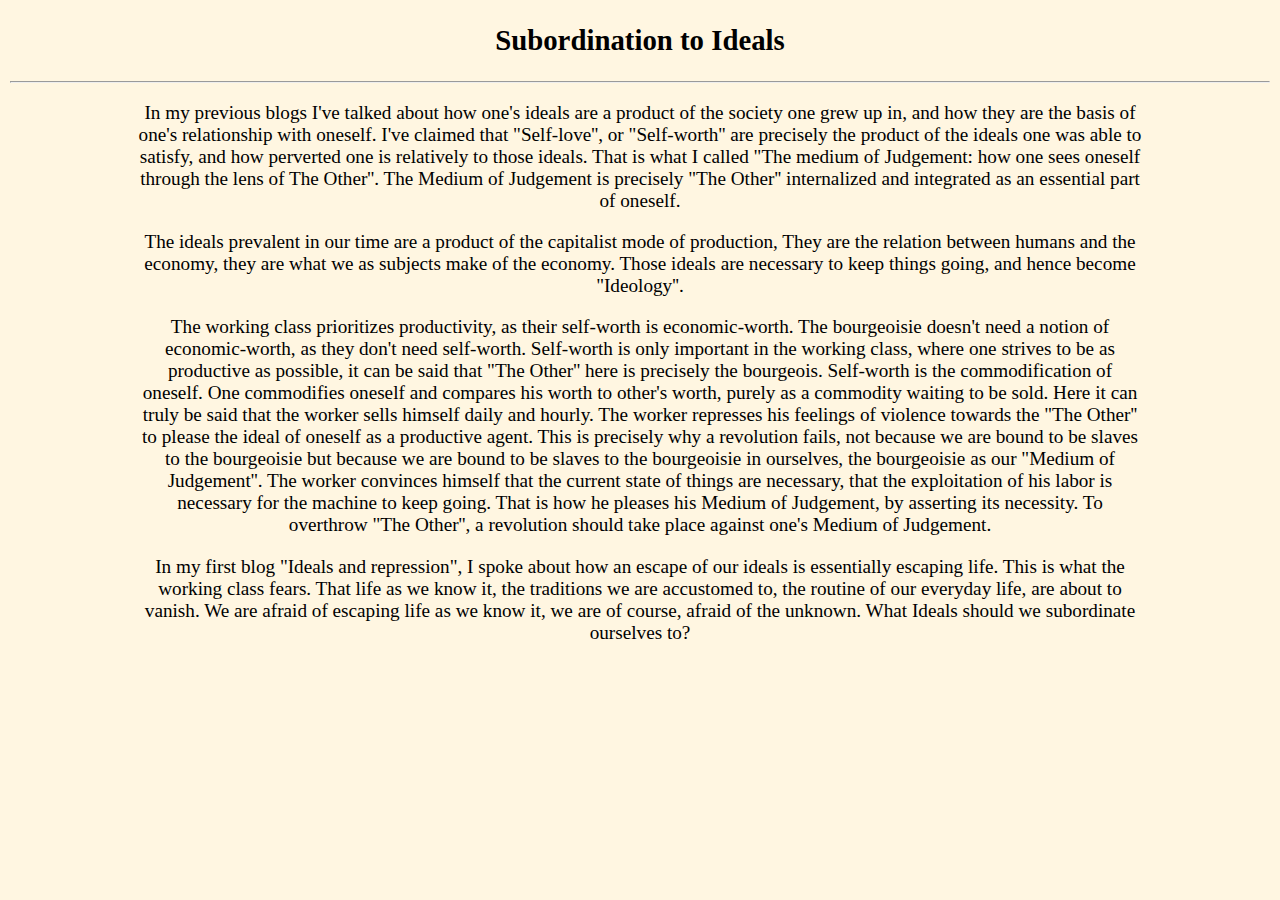
<file: subordination.html>
<!DOCTYPE HTML>

<html>
	<head>
		<link rel="stylesheet" href="main.css">
		<div class="div1">
			<h2>Subordination to Ideals</h2>
			<hr>
		</div>
		<body>
			<div class="div1">
				<p>
					In my previous blogs I've talked about how one's ideals are a product of the society one grew up in, and how they are the basis of one's relationship with oneself. I've claimed that "Self-love'', or "Self-worth'' are precisely the product of the ideals one was able to satisfy, and how perverted one is relatively to those ideals. That is what I called "The medium of Judgement: how one sees oneself through the lens of The Other''. The Medium of Judgement is precisely "The Other'' internalized and integrated as an essential part of oneself. 

				</p>
				<p>
The ideals prevalent in our time are a product of the capitalist mode of production, They are the relation between humans and the economy, they are what we as subjects make of the economy. Those ideals are necessary to keep things going, and hence become
"Ideology''. 
</p>
<p>
The working class prioritizes productivity, as their self-worth is  economic-worth. The bourgeoisie doesn't need a notion of economic-worth, as they don't need self-worth. Self-worth is only important in the working class, where one strives to be as productive as possible, it can be said that "The Other'' here is precisely the bourgeois. Self-worth is the commodification of oneself. One commodifies oneself and compares his worth to other's worth, purely as a commodity waiting to be sold. Here it can truly be said that the worker sells himself daily and hourly. The worker represses his feelings of violence towards the "The Other'' to please the ideal of oneself as a productive agent. This is precisely why a revolution fails, not because we are bound to be slaves to the bourgeoisie but because we are bound to be slaves to the bourgeoisie in ourselves, the bourgeoisie as our "Medium of Judgement''. The worker convinces himself that the current state of things are necessary, that the exploitation of his labor is necessary for the machine to keep going. That is how he pleases his Medium of Judgement, by asserting its necessity. To overthrow "The Other'', a revolution should take place against one's Medium of Judgement. 
	 </p>
	 <p>
		 In my first blog "Ideals and repression", I spoke about how an escape of our ideals is essentially escaping life.
		 This is what the working class fears. That life as we know it, the traditions we are accustomed to, the routine of our
		 everyday life, are about to vanish. We are afraid of escaping life as we know it, we are of course, afraid of the unknown.
		 What Ideals should we subordinate ourselves to? 
		 </p>
					 
				</div>
		</body>

	</head>
</html>
</file>
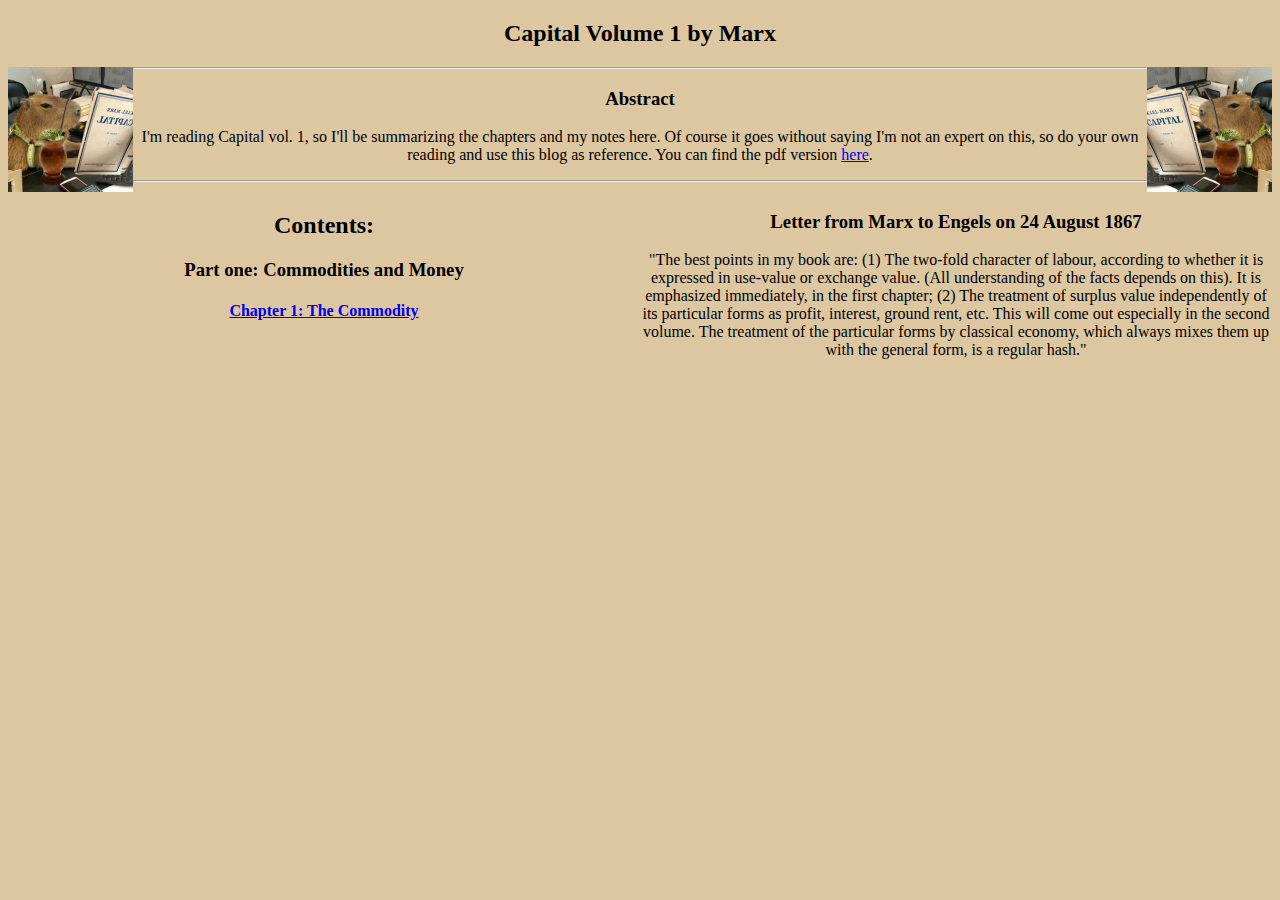
<file: capital/capital.html>
<!DOCTYPE HTML>
<html>
	<head>
		<link rel="stylesheet" href="capital.css">
		<div class="div1">
			<h2> Capital Volume 1 by Marx </h2>
		</div>
		<img src="../images/capybara.png" width="125" height="125" align="right">
		<img src="../images/capybara2.png" width="125" height="125" align="left">
	</head>
	<body>
		<hr> 
		<h3>Abstract</h3>
		<p>I'm reading Capital vol. 1, so I'll be summarizing the chapters and my notes here. Of course it goes
			without saying I'm not an expert on this, so do your own reading and use this blog as reference. You can find the pdf
			version <a href="https://17fifty.github.io/capital/capital.pdf">here</a>.</p>
		<hr>
		<div class="top">
			<div class="contents">
				<h2>Contents:</h2>
				<h3>Part one: Commodities and Money</h3>
				<h4><a href="https://17fifty.github.io/capital/chapter1">Chapter 1: The Commodity</a></h4>
			</div>
			<div class="letter"> <h3> Letter from Marx to Engels on 24 August 1867 </h3>
				<p> "The best points in my book are: (1) The two-fold character of labour, according to whether it is expressed in
					use-value or exchange value. (All understanding of the facts depends on this). It is emphasized immediately, in the
					first chapter; (2) The treatment of surplus value independently of its particular forms as profit, interest, ground
					rent, etc. This will come out especially in the second volume. The treatment of the particular forms by classical
					economy, which always mixes them up with the general form, is a regular hash." </p> 
			</div>
		</div>
	</body>
</html>
</file>
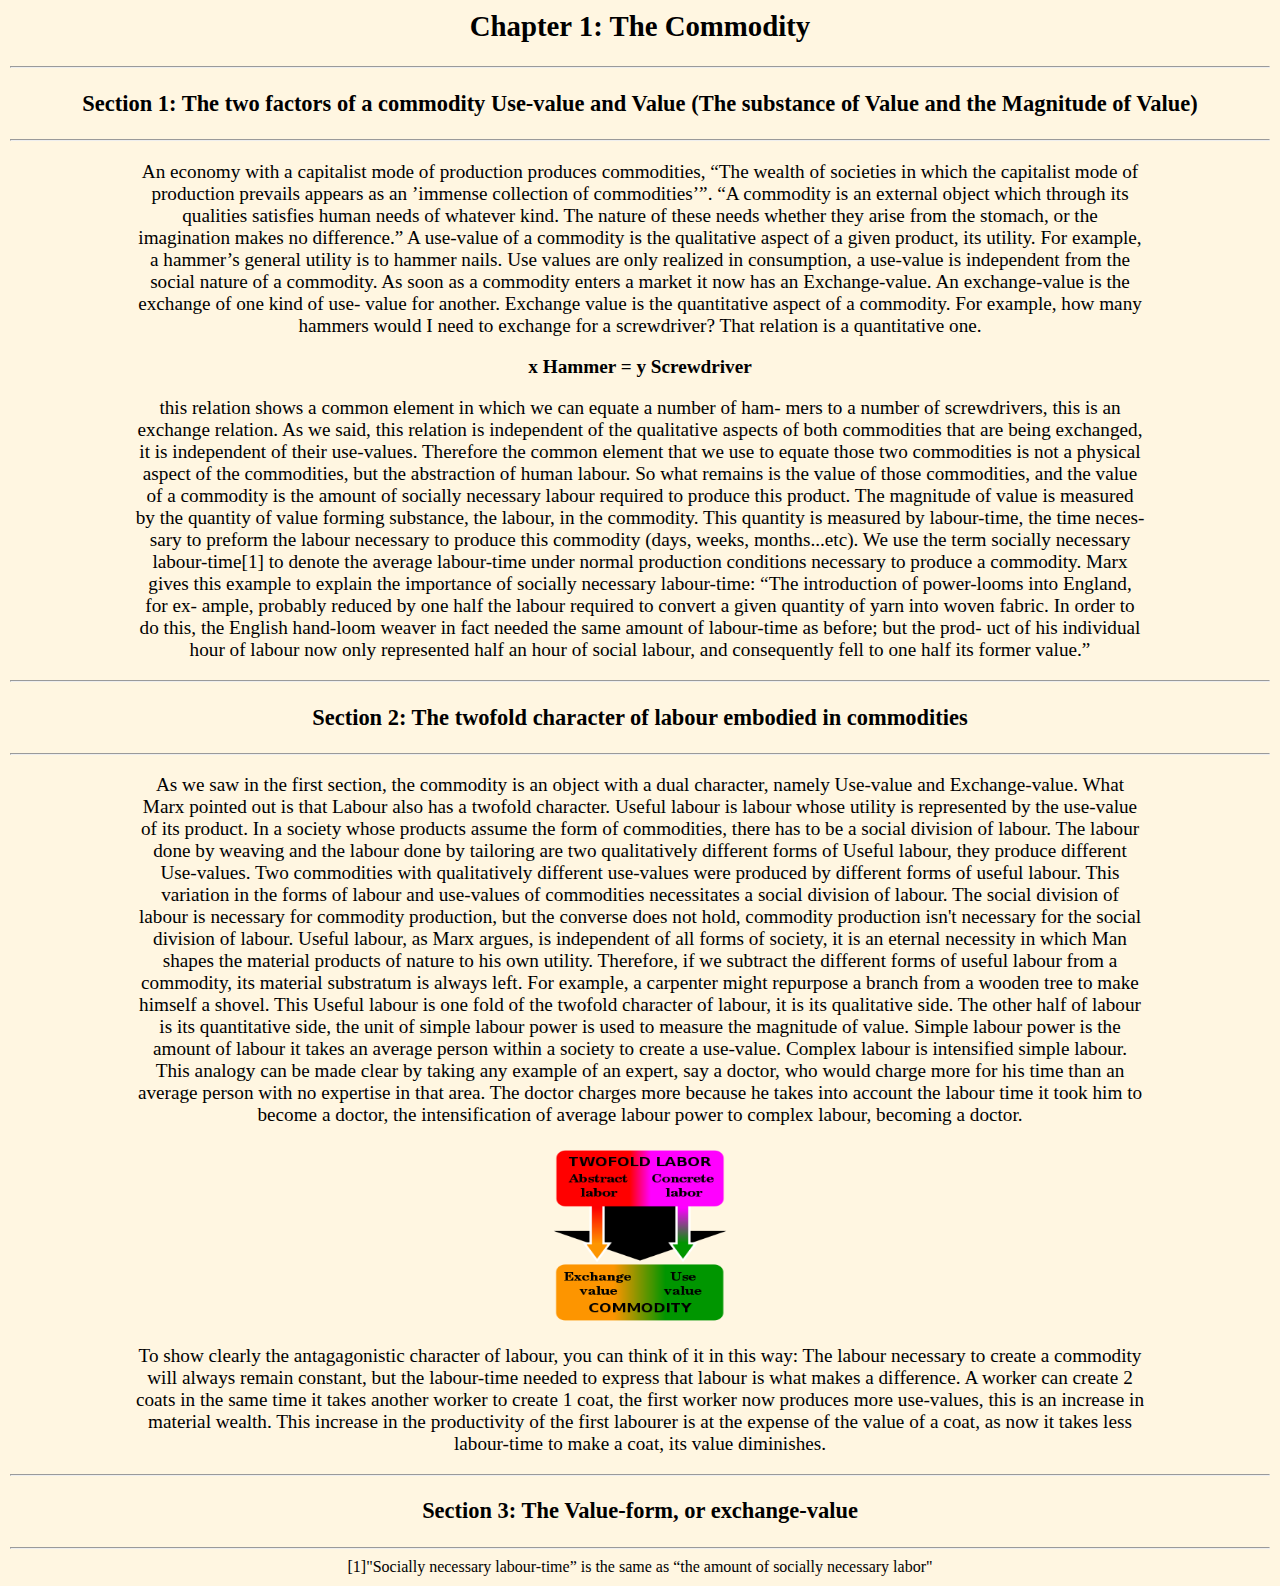
<file: capital/chapter1.html>
<html>
	<head>
		<link rel="stylesheet" href="../main.css">
		<div class="div1">
			<h2> Chapter 1: The Commodity</h2>
		</div>
	</head>

	<body>

		<hr>
		<h3> Section 1: The two factors of a commodity Use-value and Value (The substance of Value and the Magnitude of Value)</h3>
		<hr>
		<p>An economy with a capitalist mode of production produces commodities, “The
			wealth of societies in which the capitalist mode of production prevails appears
			as an ’immense collection of commodities’”. “A commodity is an external object
			which through its qualities satisfies human needs of whatever kind. The nature
			of these needs whether they arise from the stomach, or the imagination makes
			no difference.” A use-value of a commodity is the qualitative aspect of a given
			product, its utility. For example, a hammer’s general utility is to hammer nails.
			Use values are only realized in consumption, a use-value is independent from the
			social nature of a commodity. As soon as a commodity enters a market it now
			has an Exchange-value. An exchange-value is the exchange of one kind of use-
			value for another. Exchange value is the quantitative aspect of a commodity.
			For example, how many hammers would I need to exchange for a screwdriver?
			That relation is a quantitative one. </p>
		<b> x Hammer = y Screwdriver </b>
		<p>this relation shows a common element in which we can equate a number of ham-
			mers to a number of screwdrivers, this is an exchange relation. As we said, this
			relation is independent of the qualitative aspects of both commodities that are
			being exchanged, it is independent of their use-values. Therefore the common
			element that we use to equate those two commodities is not a physical aspect
			of the commodities, but the abstraction of human labour. So what remains is
			the value of those commodities, and the value of a commodity is the amount
			of socially necessary labour required to produce this product. The magnitude
			of value is measured by the quantity of value forming substance, the labour,
			in the commodity. This quantity is measured by labour-time, the time neces-
			sary to preform the labour necessary to produce this commodity (days, weeks,
			months...etc). We use the term socially necessary labour-time[1] to denote the
			average labour-time under normal production conditions necessary to produce
			a commodity. Marx gives this example to explain the importance of socially
			necessary labour-time: “The introduction of power-looms into England, for ex-
			ample, probably reduced by one half the labour required to convert a given
			quantity of yarn into woven fabric. In order to do this, the English hand-loom
			weaver in fact needed the same amount of labour-time as before; but the prod-
			uct of his individual hour of labour now only represented half an hour of social
			labour, and consequently fell to one half its former value.” 
		</p>

		<hr>
		<h3>Section 2: The twofold character of labour embodied in commodities</h3>
		<hr>
		<p>
			As we saw in the first section, the commodity is an object with a dual character, namely Use-value and Exchange-value. What
			Marx pointed out is that Labour also has a twofold character. Useful labour is labour whose utility is represented by the
			use-value of its product. In a society whose products assume the form of commodities, there has to be a social division of
			labour. The labour done by weaving and the labour done by tailoring are two qualitatively different forms of Useful labour,
			they produce different Use-values. Two commodities with qualitatively different use-values were produced by different forms
			of useful labour. This variation in the forms of labour and use-values of commodities necessitates a social division of
			labour. The social division of labour is necessary for commodity production, but the converse does not hold, commodity
			production isn't necessary for the social division of labour. Useful labour, as Marx argues, is independent of all forms of
			society, it is an eternal necessity in which Man shapes the material products of nature to his own utility. Therefore, if we
			subtract the different forms of useful labour from a commodity, its material substratum is always left. For example, a
			carpenter might repurpose a branch from a wooden tree to make himself a shovel. This Useful labour is one fold of the twofold
			character of labour, it is its qualitative side. The other half of labour is its quantitative side, the unit of simple labour
			power is used to measure the magnitude of value. Simple labour power is the amount of labour it takes an average person
			within a society to create a use-value. Complex labour is intensified simple labour. This analogy can be made clear by taking
			any example of an expert, say a doctor, who would charge more for his time than an average person with no expertise in that
			area. The doctor charges more because he takes into account the labour time it took him to become a doctor, the
			intensification of average labour power to complex labour, becoming a doctor.
		</p>
		<img src="../images/twofoldlabour.png" width="150px" height="150px">
		<br>
		<p> 
			To show clearly the antagagonistic character of labour, you can think of it in this way: The labour necessary to create a
			commodity will always remain constant, but the labour-time needed to express that labour is what makes a difference. A worker
			can create 2 coats in the same time it takes another worker to create 1 coat, the first worker now produces more use-values,
			this is an increase in material wealth. This increase in the productivity of the first labourer is at the expense of the
			value of a coat, as now it takes less labour-time to make a coat, its value diminishes.  
		</p>

		<hr>
		<h3>Section 3: The Value-form, or exchange-value</h3>






		<hr>
		<sup>[1]"Socially necessary labour-time” is the same as “the amount of socially necessary labor"</sup><br>
	</body>
</html>
</file>
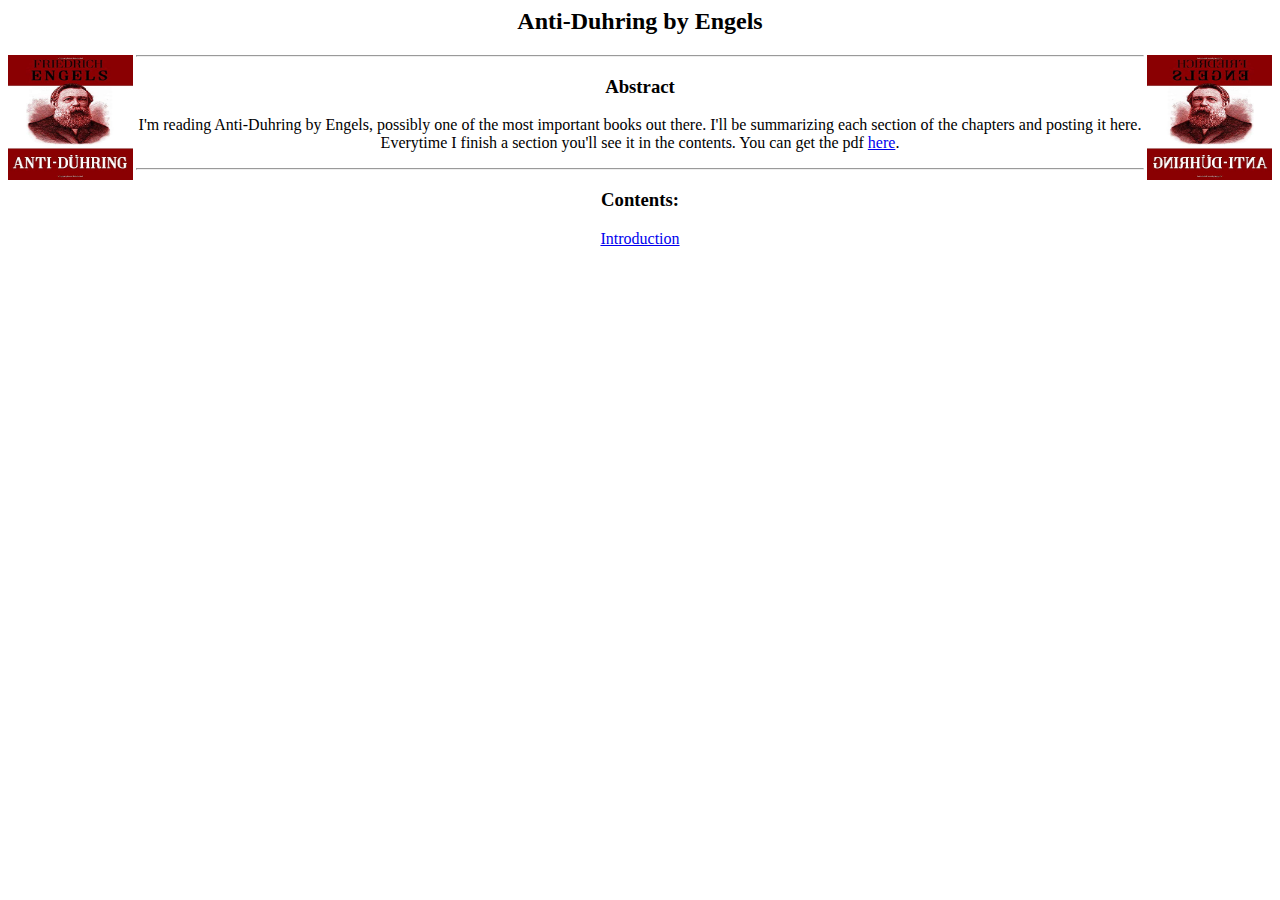
<file: duhring/duhring.html>
<html>
	<head>
		<link rel="stylesheet" href="duhring.css">
		<div class="div1">
			<h2>Anti-Duhring by Engels</h2>
		</div>
		<img src="../images/antiduhring.jpg" height="125px" width="125px" align="left">
		<img src="../images/antiduhring2.png" height="125px" width="125px" align="right">
	</head>
	<body>
		<hr>
		<h3>Abstract</h3>
		<p>I'm reading Anti-Duhring by Engels, possibly one of the most important books out there. I'll be summarizing
			each section of the chapters and posting it here. Everytime I finish a section you'll see it in the
	  contents. You can get the pdf <a
										 href="https://rosetorte.github.io/duhring/duhring.pdf">here</a>.</p>
		<hr>
		<h3>Contents:</h3>
		<a href="https://rosetorte.github.io/duhring/introduction">Introduction</a>
	</body>

</html>
</file>
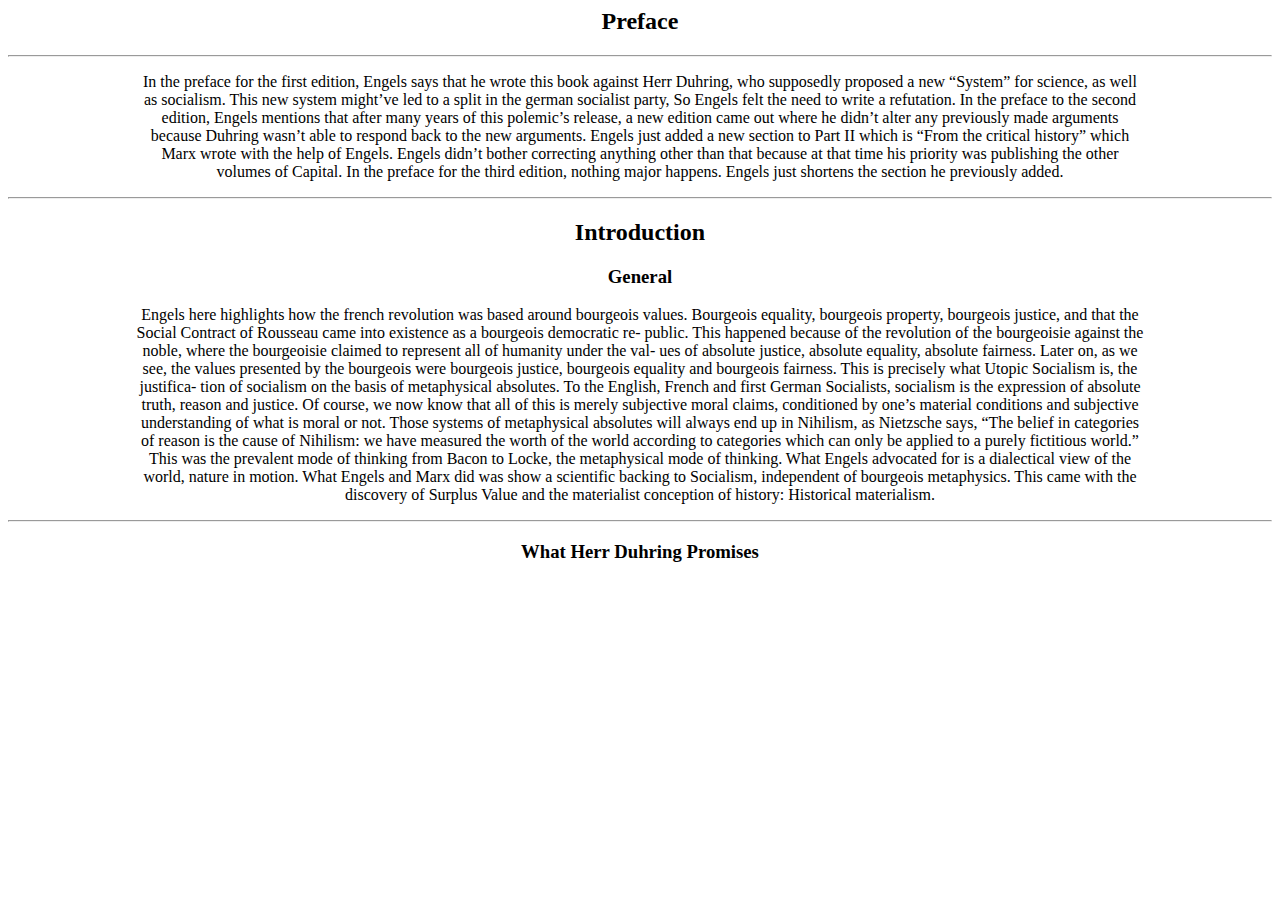
<file: duhring/introduction.html>
<html>
	<head>
		<link rel="stylesheet" href="duhring.css">
		<h2>Preface</h2>
		<hr>
		<p>
			In the preface for the first edition, Engels says that he wrote this book against
			Herr Duhring, who supposedly proposed a new “System” for science, as well as
			socialism. This new system might’ve led to a split in the german socialist party,
			So Engels felt the need to write a refutation. In the preface to the second edition,
			Engels mentions that after many years of this polemic’s release, a new edition
			came out where he didn’t alter any previously made arguments because Duhring
			wasn’t able to respond back to the new arguments. Engels just added a new
			section to Part II which is “From the critical history” which Marx wrote with
			the help of Engels. Engels didn’t bother correcting anything other than that
			because at that time his priority was publishing the other volumes of Capital. In
			the preface for the third edition, nothing major happens. Engels just shortens
			the section he previously added.
		</p>

		<hr>
		<h2>Introduction</h2>
	</head>
	<body>
		<h3>General</h3>
		<p>
			Engels here highlights how the french revolution was based around bourgeois
			values. Bourgeois equality, bourgeois property, bourgeois justice, and that the
			Social Contract of Rousseau came into existence as a bourgeois democratic re-
			public. This happened because of the revolution of the bourgeoisie against the
			noble, where the bourgeoisie claimed to represent all of humanity under the val-
			ues of absolute justice, absolute equality, absolute fairness. Later on, as we see,
			the values presented by the bourgeois were bourgeois justice, bourgeois equality
			and bourgeois fairness. This is precisely what Utopic Socialism is, the justifica-
			tion of socialism on the basis of metaphysical absolutes. To the English, French
			and first German Socialists, socialism is the expression of absolute truth, reason
			and justice. Of course, we now know that all of this is merely subjective moral
			claims, conditioned by one’s material conditions and subjective understanding
			of what is moral or not. Those systems of metaphysical absolutes will always
			end up in Nihilism, as Nietzsche says, “The belief in categories of reason is
			the cause of Nihilism: we have measured the worth of the world according to
			categories which can only be applied to a purely fictitious world.” This was
			the prevalent mode of thinking from Bacon to Locke, the metaphysical mode of
			thinking. What Engels advocated for is a dialectical view of the world, nature in
			motion. What Engels and Marx did was show a scientific backing to Socialism,
			independent of bourgeois metaphysics. This came with the discovery of Surplus
			Value and the materialist conception of history: Historical materialism. 	
		</p>
		<hr>
		<h3>What Herr Duhring Promises</h3>

	</body>

</html>
</file>
<file: main.css>
html {
  zoom:120%;
}

.div1{
	text-align:center;
  margin: auto;
}
p {
  margin-right:10%;
  margin-left:10%;
}

body {
  background-color:#fff6e1;
  text-align: center;
}
#content {
    position: relative;
}
#content img {
    position: absolute;
    top: 0px;
    right: 0px;
}

#content2 {
    position: relative;
}
#content2 img {
    position: absolute;
    top: 0px;
    left: 0px;
}
</file>
<file: capital/capital.css>
.div1{
    text-align:center;
    margin: auto;
}
body {
    background-color:#DDC7A0;
    text-align: center;
}

#content {
    position: relative;
}
#content img {
    position: absolute;
    top: 0px;
    right: 0px;
}

#content2 {
    position: relative;
}
#content2 img {
    position: absolute;
    top: 0px;
    left: 0px;
}

.top {
    width: 100%;
    margin: 0 auto;
    display: flex;
    justify-content: space-between;
}
.contents{
    width: 100%;
}
.letter{
    width: 100%;
}
</file>
<file: duhring/duhring.css>
.div1{
    text-align:center;
    margin: auto;
}
body {
    text-align: center;
}
p {
  margin-right:10%;
  margin-left:10%;
}
</file>
